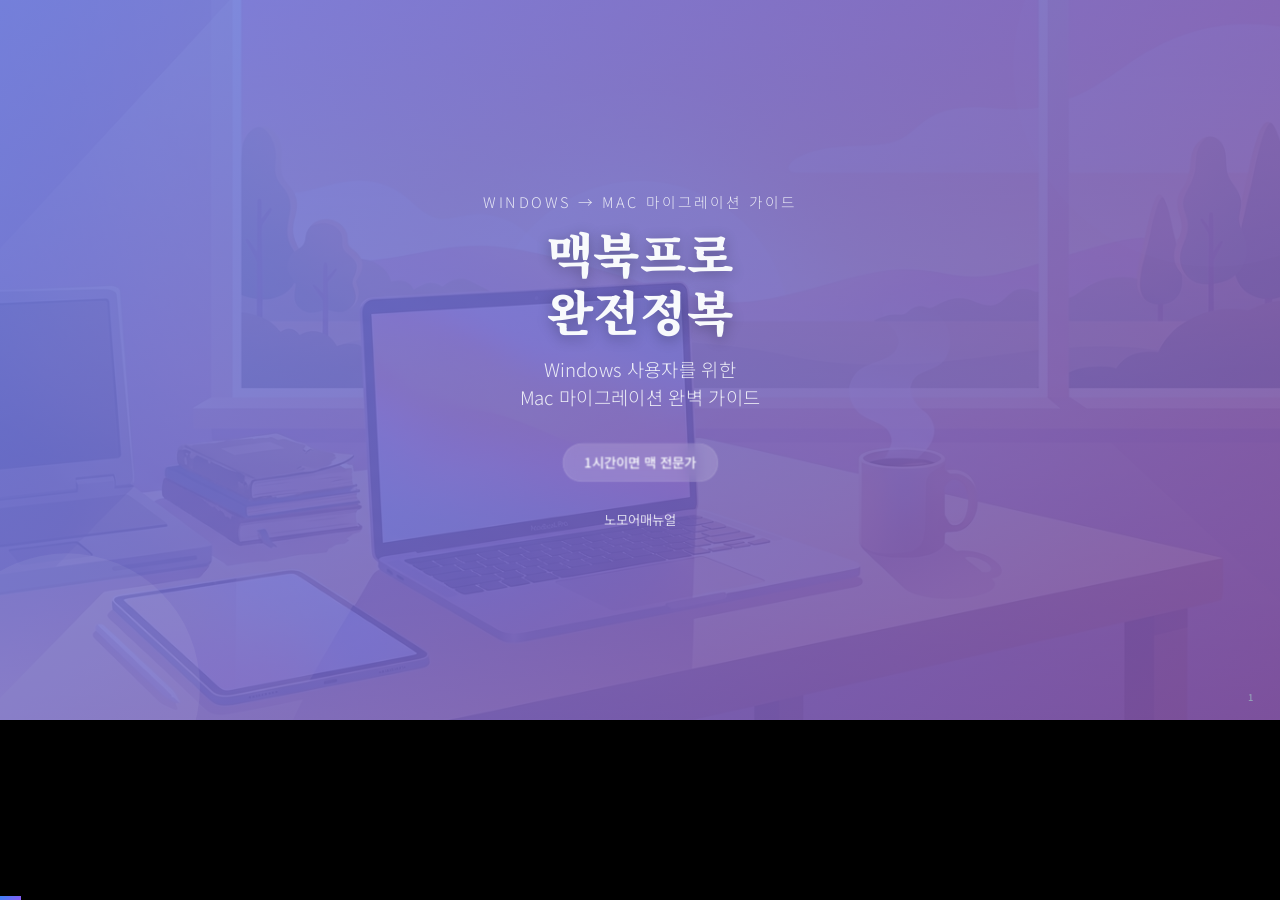
<file: index.html>
<!DOCTYPE html>
<html lang="ko">
<head>
    <meta charset="UTF-8">
    <meta name="viewport" content="width=device-width, initial-scale=1.0">
    <title>맥북프로 완전정복 — Windows 사용자의 Mac 마이그레이션 가이드 | 노모어매뉴얼</title>
    <meta name="description" content="Windows 사용자를 위한 MacBook Pro M5 Pro 마이그레이션 완벽 가이드. 1시간이면 맥 전문가!">
    <meta name="author" content="노모어매뉴얼">
    <link rel="stylesheet" href="css/style.css">
</head>
<body>

<div class="slides-container">
<!-- ============================================
     CH1~CH5 슬라이드 콘텐츠 (슬라이드 1~27)
     맥북프로 완전정복 — Windows 사용자의 Mac 마이그레이션 가이드
     ============================================ -->

<!-- CH1-슬라이드1: 표지 -->
<div class="slide density-a cover-slide" id="slide-1" style="background: url('images/cover.png') center/cover no-repeat;">
    <div style="position:absolute;inset:0;background:linear-gradient(135deg,rgba(102,126,234,0.85),rgba(118,75,162,0.85));"></div>
    <div class="cover-content">
        <div class="cover-label">Windows → Mac 마이그레이션 가이드</div>
        <h1 class="cover-title">맥북프로<br>완전정복</h1>
        <p class="cover-desc">Windows 사용자를 위한<br>Mac 마이그레이션 완벽 가이드</p>
        <div class="cover-badge">1시간이면 맥 전문가</div>
        <div class="cover-author">노모어매뉴얼</div>
    </div>
    <span class="slide-number">1</span>
</div>

<!-- CH1-슬라이드2: 이 책의 사용법 -->
<div class="slide density-b bg-warm" id="slide-2">
    <span class="chapter-indicator">CH1. 환영합니다</span>
    <h2 class="slide-title">이 책의 사용법</h2>
    <div class="slide-body">
        <div class="slide-text">
            <h3 class="sub-title">누구를 위한 책인가요?</h3>
            <p style="font-size:22px; line-height:1.7; margin-bottom:20px;">
                이 책은 <span class="highlight">윈도우를 오래 쓰다가 맥으로 갈아타신 분</span>을 위해 만들었습니다.<br>
                "맥은 어렵다"는 편견, 이 책 한 권이면 완전히 사라집니다.
            </p>

            <div class="info-box" style="margin-bottom:20px;">
                <div class="box-title">이렇게 읽으세요</div>
                <p style="font-size:19px; line-height:1.7;">
                    <strong>1단계:</strong> CH1~CH2를 읽고 키보드부터 익히세요 (20분)<br>
                    <strong>2단계:</strong> CH3 Finder를 따라하며 파일 관리를 배우세요 (15분)<br>
                    <strong>3단계:</strong> CH4~CH5로 트랙패드와 생산성 기능을 마스터하세요 (15분)<br>
                    <strong>4단계:</strong> CH6 이후는 필요할 때 사전처럼 찾아보세요
                </p>
            </div>

            <div class="tip-box">
                <div class="box-title">약속드립니다</div>
                <p style="font-size:20px; line-height:1.7;">
                    <span class="highlight-green">1시간이면 충분합니다.</span><br>
                    처음부터 끝까지 천천히 따라오시면, 맥이 윈도우보다 편하게 느껴지실 거예요.
                </p>
            </div>
        </div>
        <div class="slide-visual" style="flex:0 0 380px; display:flex; align-items:center; justify-content:center;">
            <img src="images/ch1_welcome.png" alt="맥북 환영" style="width:100%; border-radius:16px; box-shadow:0 8px 24px rgba(0,0,0,0.15);">
        </div>
    </div>
    <span class="slide-number">2</span>
</div>

<!-- CH1-슬라이드3: M5 Pro가 뭐가 다른가요? -->
<div class="slide density-c bg-cool" id="slide-3">
    <span class="chapter-indicator">CH1. 환영합니다</span>
    <h2 class="slide-title">M5 Pro가 뭐가 다른가요?</h2>
    <div class="slide-body">
        <p style="font-size:22px; margin-bottom:24px; color:var(--text-medium);">
            여러분의 맥북프로에 탑재된 M5 Pro 칩, 어떤 성능인지 한눈에 확인해보세요.
        </p>

        <!-- 스펙 카드 그리드: 5개 주요 스펙 -->
        <div class="spec-grid">
            <div class="spec-card">
                <div class="spec-icon">⚡</div>
                <div class="spec-label">CPU</div>
                <div class="spec-value">12코어</div>
                <p style="font-size:14px; color:var(--text-light); margin-top:8px;">고성능 6 + 효율 6</p>
            </div>
            <div class="spec-card">
                <div class="spec-icon">🎮</div>
                <div class="spec-label">GPU</div>
                <div class="spec-value">16코어</div>
                <p style="font-size:14px; color:var(--text-light); margin-top:8px;">영상편집도 거뜬</p>
            </div>
            <div class="spec-card">
                <div class="spec-icon">🧠</div>
                <div class="spec-label">메모리</div>
                <div class="spec-value">24GB</div>
                <p style="font-size:14px; color:var(--text-light); margin-top:8px;">통합 메모리 구조</p>
            </div>
            <div class="spec-card">
                <div class="spec-icon">🔋</div>
                <div class="spec-label">배터리</div>
                <div class="spec-value">22시간</div>
                <p style="font-size:14px; color:var(--text-light); margin-top:8px;">하루 종일 사용 가능</p>
            </div>
            <div class="spec-card">
                <div class="spec-icon">🔌</div>
                <div class="spec-label">포트</div>
                <div class="spec-value">6개</div>
                <p style="font-size:14px; color:var(--text-light); margin-top:8px;">TB5×3, HDMI, SD, MagSafe</p>
            </div>
        </div>

        <div class="tip-box" style="margin-top:24px;">
            <div class="box-title">윈도우 노트북과 뭐가 다를까요?</div>
            <p style="font-size:18px; line-height:1.6;">
                M5 Pro는 CPU·GPU·메모리가 <span class="highlight-green">하나의 칩에 통합</span>되어 있어요.
                그래서 같은 사양의 윈도우 노트북보다 <strong>발열이 적고, 배터리가 2~3배 오래 가고, 소음이 거의 없습니다.</strong>
                충전기 없이 카페에서 하루 종일 쓸 수 있어요!
            </p>
        </div>
    </div>
    <span class="slide-number">3</span>
</div>

<!-- CH1-슬라이드4: 윈도우 vs 맥 — 핵심 차이 5가지 -->
<div class="slide density-c" id="slide-4">
    <span class="chapter-indicator">CH1. 환영합니다</span>
    <h2 class="slide-title">윈도우 vs 맥 — 핵심 차이 5가지</h2>
    <div class="slide-body">
        <p style="font-size:20px; margin-bottom:20px; color:var(--text-medium);">
            맥을 처음 쓰면 가장 당황하는 5가지! 미리 알면 헤매지 않습니다.
        </p>
        <table class="comparison-table">
            <thead>
                <tr>
                    <th style="width:5%">#</th>
                    <th style="width:20%">항목</th>
                    <th style="width:35%">Windows (익숙한 방식)</th>
                    <th style="width:35%">Mac (새로운 방식)</th>
                </tr>
            </thead>
            <tbody>
                <tr>
                    <td><strong>1</strong></td>
                    <td><strong>창 닫기</strong></td>
                    <td>X 버튼 = 프로그램 종료</td>
                    <td>X 버튼 = 창만 닫힘 (앱은 살아있음!)<br><span class="highlight">진짜 종료: <kbd>Cmd</kbd>+<kbd>Q</kbd></span></td>
                </tr>
                <tr>
                    <td><strong>2</strong></td>
                    <td><strong>메뉴바 위치</strong></td>
                    <td>각 창 위에 메뉴 표시</td>
                    <td><span class="highlight">화면 최상단에 고정</span> (현재 앱의 메뉴가 표시됨)</td>
                </tr>
                <tr>
                    <td><strong>3</strong></td>
                    <td><strong>마우스 vs 트랙패드</strong></td>
                    <td>마우스가 기본</td>
                    <td><span class="highlight">트랙패드가 핵심!</span> 제스처로 모든 걸 제어</td>
                </tr>
                <tr>
                    <td><strong>4</strong></td>
                    <td><strong>앱 설치</strong></td>
                    <td>setup.exe 실행 → Next 클릭</td>
                    <td>.dmg 열기 → 앱을 Applications 폴더로 드래그<br>또는 <span class="highlight">App Store에서 클릭 한 번</span></td>
                </tr>
                <tr>
                    <td><strong>5</strong></td>
                    <td><strong>파일 경로</strong></td>
                    <td><code>C:\Users\이름\Documents</code></td>
                    <td><code>/Users/이름/Documents</code><br>역슬래시(\) 대신 슬래시(/)</td>
                </tr>
            </tbody>
        </table>

        <div class="warning-box" style="margin-top:16px;">
            <p style="font-size:18px;"><strong>가장 중요한 차이:</strong> 맥에서 <span class="highlight-orange">빨간 X 버튼은 "종료"가 아닙니다!</span> 창만 닫히고 앱은 계속 실행 중이에요. 완전히 끄려면 <kbd>Cmd</kbd>+<kbd>Q</kbd>를 누르세요.</p>
        </div>
    </div>
    <span class="slide-number">4</span>
</div>

<!-- CH1-슬라이드5: 처음 켜면 바로 하세요! 10가지 설정 -->
<div class="slide density-d bg-cool" id="slide-5">
    <span class="chapter-indicator">CH1. 환영합니다</span>
    <h2 class="slide-title">처음 켜면 바로 하세요! 10가지 설정</h2>
    <div class="slide-body">
        <p style="font-size:18px; margin-bottom:16px; color:var(--text-medium);">
            맥을 처음 켠 뒤, 아래 10가지만 설정하면 훨씬 편하게 쓸 수 있습니다.
        </p>
        <div class="two-column">
            <!-- 왼쪽 컬럼: 1~5번 -->
            <div>
                <ol class="numbered-list" style="font-size:17px;">
                    <li>
                        <strong>스크롤 방향 바꾸기</strong><br>
                        <span style="font-size:15px; color:var(--text-medium);">시스템 설정 → 트랙패드 → 스크롤 및 확대/축소 → "자연스러운 스크롤" 끄기<br>
                        <em>(윈도우처럼 아래로 밀면 아래로 갑니다)</em></span>
                    </li>
                    <li>
                        <strong>우클릭 활성화</strong><br>
                        <span style="font-size:15px; color:var(--text-medium);">시스템 설정 → 트랙패드 → 포인트 및 클릭 → 보조 클릭 → "두 손가락으로 클릭"</span>
                    </li>
                    <li>
                        <strong>Dock 크기 및 위치 조절</strong><br>
                        <span style="font-size:15px; color:var(--text-medium);">시스템 설정 → 데스크톱 및 Dock → 크기 줄이기 + 위치: 왼쪽 추천<br>
                        <em>(화면 공간을 더 넓게 활용)</em></span>
                    </li>
                    <li>
                        <strong>FileVault 켜기 (보안)</strong><br>
                        <span style="font-size:15px; color:var(--text-medium);">시스템 설정 → 개인정보 보호 및 보안 → FileVault 켜기<br>
                        <em>(디스크 전체 암호화 — 분실 시 데이터 보호)</em></span>
                    </li>
                    <li>
                        <strong>핫코너 설정</strong><br>
                        <span style="font-size:15px; color:var(--text-medium);">시스템 설정 → 데스크톱 및 Dock → 핫코너<br>
                        <em>(마우스를 화면 모서리에 대면 기능 실행)</em></span>
                    </li>
                </ol>
            </div>
            <!-- 오른쪽 컬럼: 6~10번 -->
            <div>
                <ol class="numbered-list" start="6" style="font-size:17px;">
                    <li>
                        <strong>배터리 퍼센트 표시</strong><br>
                        <span style="font-size:15px; color:var(--text-medium);">시스템 설정 → 제어 센터 → 배터리 → "퍼센트 보기" 켜기</span>
                    </li>
                    <li>
                        <strong>잠금 시간 설정</strong><br>
                        <span style="font-size:15px; color:var(--text-medium);">시스템 설정 → 잠금 화면 → 화면 보호기 시작 후 암호 요구 → "즉시"</span>
                    </li>
                    <li>
                        <strong>Night Shift 켜기</strong><br>
                        <span style="font-size:15px; color:var(--text-medium);">시스템 설정 → 디스플레이 → Night Shift → 예약: 일몰~일출<br>
                        <em>(밤에 눈이 편안해집니다)</em></span>
                    </li>
                    <li>
                        <strong>iCloud 설정</strong><br>
                        <span style="font-size:15px; color:var(--text-medium);">시스템 설정 → Apple ID → iCloud → 필요한 항목만 켜기<br>
                        <em>(사진, 문서 자동 백업)</em></span>
                    </li>
                    <li>
                        <strong>Time Machine 백업</strong><br>
                        <span style="font-size:15px; color:var(--text-medium);">시스템 설정 → 일반 → Time Machine → 외장하드 연결 후 백업 디스크 지정<br>
                        <em>(실수로 삭제해도 복구 가능!)</em></span>
                    </li>
                </ol>
            </div>
        </div>
    </div>
    <span class="slide-number">5</span>
</div>

<!-- ============================================
     CH2. 키보드 — 가장 혼란스러운 부분 완벽 정리
     ============================================ -->

<!-- CH2-슬라이드6: 키보드 배치 비교 -->
<div class="slide density-b" id="slide-6">
    <img src="images/ch2_keyboard.png" style="position:absolute;bottom:0;right:0;width:400px;opacity:0.1;z-index:0;border-radius:16px;" alt="">
    <span class="chapter-indicator">CH2. 키보드</span>
    <h2 class="slide-title">키보드 배치 비교</h2>
    <div class="slide-body">
        <div class="vs-layout" style="flex:1;">
            <!-- 윈도우 키보드 -->
            <div class="vs-side windows">
                <div class="vs-side-title" style="color:var(--primary);">Windows 키보드</div>
                <ul class="styled-list" style="font-size:18px;">
                    <li><kbd>Ctrl</kbd> — 단축키의 핵심</li>
                    <li><kbd>Alt</kbd> — 보조 기능</li>
                    <li><kbd>Win</kbd> — 시작 메뉴</li>
                    <li><kbd>Fn</kbd> — 기능키 전환</li>
                </ul>
                <p style="font-size:16px; color:var(--text-medium); margin-top:16px; text-align:center;">
                    배열: <kbd>Ctrl</kbd> <kbd>Fn</kbd> <kbd>Win</kbd> <kbd>Alt</kbd> <strong>[스페이스]</strong>
                </p>
            </div>

            <!-- VS 구분선 -->
            <div class="vs-divider">VS</div>

            <!-- 맥 키보드 -->
            <div class="vs-side mac">
                <div class="vs-side-title" style="color:var(--secondary);">Mac 키보드</div>
                <ul class="styled-list" style="font-size:18px;">
                    <li><kbd>⌘</kbd> <strong>Command(Cmd)</strong> — 단축키의 핵심 (Ctrl 역할!)</li>
                    <li><kbd>⌥</kbd> <strong>Option(Alt)</strong> — 대체 기능, 특수문자</li>
                    <li><kbd>⌃</kbd> <strong>Control</strong> — 터미널, 우클릭</li>
                    <li><kbd>fn</kbd> — 기능키, 이모지 입력</li>
                </ul>
                <p style="font-size:16px; color:var(--text-medium); margin-top:16px; text-align:center;">
                    배열: <kbd>fn</kbd> <kbd>⌃</kbd> <kbd>⌥</kbd> <kbd>⌘</kbd> <strong>[스페이스]</strong>
                </p>
            </div>
        </div>
    </div>
    <span class="slide-number">6</span>
</div>

<!-- CH2-슬라이드7: 핵심 규칙: Ctrl → Cmd -->
<div class="slide density-b bg-warm" id="slide-7">
    <span class="chapter-indicator">CH2. 키보드</span>
    <h2 class="slide-title">핵심 규칙: Ctrl → Cmd</h2>
    <div class="slide-body">
        <div class="slide-text" style="flex:1;">
            <div style="background:var(--gradient-blue); color:white; padding:32px 40px; border-radius:var(--radius-lg); margin-bottom:28px; text-align:center;">
                <p style="font-size:36px; font-weight:900; margin-bottom:8px;">대원칙 하나만 기억하세요!</p>
                <p style="font-size:28px; font-weight:400;">
                    윈도우에서 <kbd style="background:rgba(255,255,255,0.2); border-color:rgba(255,255,255,0.3); color:white; box-shadow:none; font-size:22px;">Ctrl</kbd> 누르던 걸
                    → 맥에서는 <kbd style="background:rgba(255,255,255,0.2); border-color:rgba(255,255,255,0.3); color:white; box-shadow:none; font-size:22px;">⌘ Cmd</kbd> 로!
                </p>
            </div>

            <div class="icon-grid" style="grid-template-columns: 1fr 1fr 1fr;">
                <div class="icon-card">
                    <div class="card-icon">📋</div>
                    <div class="card-content">
                        <h4>복사</h4>
                        <p><kbd>Ctrl</kbd>+<kbd>C</kbd> → <kbd>Cmd</kbd>+<kbd>C</kbd></p>
                    </div>
                </div>
                <div class="icon-card">
                    <div class="card-icon">📌</div>
                    <div class="card-content">
                        <h4>붙여넣기</h4>
                        <p><kbd>Ctrl</kbd>+<kbd>V</kbd> → <kbd>Cmd</kbd>+<kbd>V</kbd></p>
                    </div>
                </div>
                <div class="icon-card">
                    <div class="card-icon">💾</div>
                    <div class="card-content">
                        <h4>저장</h4>
                        <p><kbd>Ctrl</kbd>+<kbd>S</kbd> → <kbd>Cmd</kbd>+<kbd>S</kbd></p>
                    </div>
                </div>
            </div>

            <div class="warning-box" style="margin-top:20px;">
                <div class="box-title">예외 3가지 (이것만 주의!)</div>
                <p style="font-size:18px; line-height:1.7;">
                    <strong>1.</strong> <span class="highlight-orange">터미널(Terminal)에서는 Ctrl 그대로 사용</span> — 복사/붙여넣기만 Cmd<br>
                    <strong>2.</strong> <kbd>Ctrl</kbd>+<kbd>클릭</kbd> = 우클릭 (마우스 없을 때 유용)<br>
                    <strong>3.</strong> <kbd>Ctrl</kbd>+<kbd>↑</kbd> = Mission Control (맥 전용 기능)
                </p>
            </div>
        </div>
    </div>
    <span class="slide-number">7</span>
</div>

<!-- CH2-슬라이드8: 기본 단축키 변환표 -->
<div class="slide density-d" id="slide-8">
    <span class="chapter-indicator">CH2. 키보드</span>
    <h2 class="slide-title">기본 단축키 변환표</h2>
    <div class="slide-body">
        <p style="font-size:17px; margin-bottom:12px; color:var(--text-medium);">
            윈도우에서 쓰던 단축키, 맥에서는 이렇게 바뀝니다. <span class="highlight">Ctrl → Cmd</span>만 기억하면 90%는 해결!
        </p>
        <div class="two-column" style="gap:28px;">
            <!-- 왼쪽 테이블 -->
            <div>
                <table class="shortcut-table">
                    <thead>
                        <tr><th>기능</th><th>Windows</th><th>Mac</th></tr>
                    </thead>
                    <tbody>
                        <tr class="category-row"><td colspan="3">편집 기본</td></tr>
                        <tr><td>복사</td><td><kbd>Ctrl</kbd>+<kbd>C</kbd></td><td><kbd>Cmd</kbd>+<kbd>C</kbd></td></tr>
                        <tr><td>붙여넣기</td><td><kbd>Ctrl</kbd>+<kbd>V</kbd></td><td><kbd>Cmd</kbd>+<kbd>V</kbd></td></tr>
                        <tr><td>잘라내기</td><td><kbd>Ctrl</kbd>+<kbd>X</kbd></td><td><kbd>Cmd</kbd>+<kbd>X</kbd></td></tr>
                        <tr><td>실행 취소</td><td><kbd>Ctrl</kbd>+<kbd>Z</kbd></td><td><kbd>Cmd</kbd>+<kbd>Z</kbd></td></tr>
                        <tr><td>다시 실행</td><td><kbd>Ctrl</kbd>+<kbd>Y</kbd></td><td><kbd>Cmd</kbd>+<kbd>Shift</kbd>+<kbd>Z</kbd></td></tr>
                        <tr><td>전체 선택</td><td><kbd>Ctrl</kbd>+<kbd>A</kbd></td><td><kbd>Cmd</kbd>+<kbd>A</kbd></td></tr>
                        <tr><td>저장</td><td><kbd>Ctrl</kbd>+<kbd>S</kbd></td><td><kbd>Cmd</kbd>+<kbd>S</kbd></td></tr>
                        <tr class="category-row"><td colspan="3">찾기 / 인쇄</td></tr>
                        <tr><td>찾기</td><td><kbd>Ctrl</kbd>+<kbd>F</kbd></td><td><kbd>Cmd</kbd>+<kbd>F</kbd></td></tr>
                        <tr><td>찾기+바꾸기</td><td><kbd>Ctrl</kbd>+<kbd>H</kbd></td><td><kbd>Cmd</kbd>+<kbd>H</kbd>*</td></tr>
                        <tr><td>인쇄</td><td><kbd>Ctrl</kbd>+<kbd>P</kbd></td><td><kbd>Cmd</kbd>+<kbd>P</kbd></td></tr>
                    </tbody>
                </table>
                <p style="font-size:13px; color:var(--text-light); margin-top:6px;">
                    *Cmd+H는 앱에 따라 "숨기기"일 수 있음. 바꾸기는 Cmd+Option+F인 앱도 있음
                </p>
            </div>
            <!-- 오른쪽 테이블 -->
            <div>
                <table class="shortcut-table">
                    <thead>
                        <tr><th>기능</th><th>Windows</th><th>Mac</th></tr>
                    </thead>
                    <tbody>
                        <tr class="category-row"><td colspan="3">브라우저 / 탭</td></tr>
                        <tr><td>새 탭</td><td><kbd>Ctrl</kbd>+<kbd>T</kbd></td><td><kbd>Cmd</kbd>+<kbd>T</kbd></td></tr>
                        <tr><td>탭 닫기</td><td><kbd>Ctrl</kbd>+<kbd>W</kbd></td><td><kbd>Cmd</kbd>+<kbd>W</kbd></td></tr>
                        <tr><td>닫은 탭 복구</td><td><kbd>Ctrl</kbd>+<kbd>Shift</kbd>+<kbd>T</kbd></td><td><kbd>Cmd</kbd>+<kbd>Shift</kbd>+<kbd>T</kbd></td></tr>
                        <tr><td>주소창 이동</td><td><kbd>Ctrl</kbd>+<kbd>L</kbd></td><td><kbd>Cmd</kbd>+<kbd>L</kbd></td></tr>
                        <tr><td>새 창</td><td><kbd>Ctrl</kbd>+<kbd>N</kbd></td><td><kbd>Cmd</kbd>+<kbd>N</kbd></td></tr>
                        <tr class="category-row"><td colspan="3">앱 / 시스템</td></tr>
                        <tr><td>앱 종료</td><td><kbd>Alt</kbd>+<kbd>F4</kbd></td><td><kbd>Cmd</kbd>+<kbd>Q</kbd></td></tr>
                        <tr><td>앱 전환</td><td><kbd>Alt</kbd>+<kbd>Tab</kbd></td><td><kbd>Cmd</kbd>+<kbd>Tab</kbd></td></tr>
                        <tr><td>창 최소화</td><td><kbd>Win</kbd>+<kbd>↓</kbd></td><td><kbd>Cmd</kbd>+<kbd>M</kbd></td></tr>
                        <tr><td>창 숨기기</td><td>—</td><td><kbd>Cmd</kbd>+<kbd>H</kbd></td></tr>
                        <tr><td>설정 열기</td><td><kbd>Win</kbd>+<kbd>I</kbd></td><td><kbd>Cmd</kbd>+<kbd>,</kbd></td></tr>
                    </tbody>
                </table>
            </div>
        </div>
    </div>
    <span class="slide-number">8</span>
</div>

<!-- CH2-슬라이드9: 텍스트 편집 단축키 -->
<div class="slide density-c bg-mint" id="slide-9">
    <span class="chapter-indicator">CH2. 키보드</span>
    <h2 class="slide-title">텍스트 편집 단축키</h2>
    <div class="slide-body">
        <p style="font-size:20px; margin-bottom:20px; color:var(--text-medium);">
            문서 작성할 때 가장 많이 쓰는 커서 이동 & 삭제 단축키입니다.
        </p>
        <table class="comparison-table" style="font-size:17px;">
            <thead>
                <tr>
                    <th style="width:30%">하고 싶은 동작</th>
                    <th style="width:30%">Windows</th>
                    <th style="width:30%">Mac</th>
                </tr>
            </thead>
            <tbody>
                <tr>
                    <td><strong>줄 맨 앞으로 이동</strong></td>
                    <td><kbd>Home</kbd></td>
                    <td><kbd>Cmd</kbd>+<kbd>←</kbd></td>
                </tr>
                <tr>
                    <td><strong>줄 맨 끝으로 이동</strong></td>
                    <td><kbd>End</kbd></td>
                    <td><kbd>Cmd</kbd>+<kbd>→</kbd></td>
                </tr>
                <tr>
                    <td><strong>문서 맨 위로</strong></td>
                    <td><kbd>Ctrl</kbd>+<kbd>Home</kbd></td>
                    <td><kbd>Cmd</kbd>+<kbd>↑</kbd></td>
                </tr>
                <tr>
                    <td><strong>문서 맨 아래로</strong></td>
                    <td><kbd>Ctrl</kbd>+<kbd>End</kbd></td>
                    <td><kbd>Cmd</kbd>+<kbd>↓</kbd></td>
                </tr>
                <tr>
                    <td><strong>단어 단위 이동</strong></td>
                    <td><kbd>Ctrl</kbd>+<kbd>←</kbd>/<kbd>→</kbd></td>
                    <td><kbd>Option</kbd>+<kbd>←</kbd>/<kbd>→</kbd></td>
                </tr>
                <tr>
                    <td><strong>뒤로 삭제 (Delete)</strong></td>
                    <td><kbd>Delete</kbd></td>
                    <td><kbd>fn</kbd>+<kbd>Delete</kbd></td>
                </tr>
                <tr>
                    <td><strong>단어 삭제 (뒤)</strong></td>
                    <td><kbd>Ctrl</kbd>+<kbd>Delete</kbd></td>
                    <td><kbd>fn</kbd>+<kbd>Option</kbd>+<kbd>Delete</kbd></td>
                </tr>
                <tr>
                    <td><strong>줄 끝까지 선택</strong></td>
                    <td><kbd>Shift</kbd>+<kbd>End</kbd></td>
                    <td><kbd>Cmd</kbd>+<kbd>Shift</kbd>+<kbd>→</kbd></td>
                </tr>
            </tbody>
        </table>

        <div class="tip-box" style="margin-top:16px;">
            <p style="font-size:18px;">
                <strong>맥에는 Home/End 키가 없어요!</strong> 대신 <kbd>Cmd</kbd>+<kbd>방향키</kbd>로 같은 동작을 합니다.
                처음엔 어색하지만 며칠이면 손에 익습니다.
            </p>
        </div>
    </div>
    <span class="slide-number">9</span>
</div>

<!-- CH2-슬라이드10: 시스템 단축키 -->
<div class="slide density-c" id="slide-10">
    <span class="chapter-indicator">CH2. 키보드</span>
    <h2 class="slide-title">시스템 단축키</h2>
    <div class="slide-body">
        <p style="font-size:20px; margin-bottom:20px; color:var(--text-medium);">
            맥을 쓰면서 매일 사용하게 될 시스템 단축키입니다. 특히 <span class="highlight">스크린샷은 꼭 외우세요!</span>
        </p>

        <div class="icon-grid" style="grid-template-columns: 1fr 1fr; gap:16px;">
            <!-- 스크린샷 3종 -->
            <div class="icon-card">
                <div class="card-icon">📸</div>
                <div class="card-content">
                    <h4>스크린샷 — 전체 화면</h4>
                    <p><kbd>Cmd</kbd>+<kbd>Shift</kbd>+<kbd>3</kbd><br>화면 전체를 캡처합니다</p>
                </div>
            </div>
            <div class="icon-card">
                <div class="card-icon">✂️</div>
                <div class="card-content">
                    <h4>스크린샷 — 영역 선택</h4>
                    <p><kbd>Cmd</kbd>+<kbd>Shift</kbd>+<kbd>4</kbd><br>드래그로 원하는 부분만 캡처</p>
                </div>
            </div>
            <div class="icon-card">
                <div class="card-icon">🖥️</div>
                <div class="card-content">
                    <h4>스크린샷 — 도구 모음</h4>
                    <p><kbd>Cmd</kbd>+<kbd>Shift</kbd>+<kbd>5</kbd><br>캡처/녹화 옵션 선택 가능</p>
                </div>
            </div>
            <div class="icon-card">
                <div class="card-icon">🔒</div>
                <div class="card-content">
                    <h4>화면 잠금</h4>
                    <p><kbd>Ctrl</kbd>+<kbd>Cmd</kbd>+<kbd>Q</kbd><br>자리 비울 때 꼭 잠그세요!</p>
                </div>
            </div>
            <div class="icon-card">
                <div class="card-icon">🚨</div>
                <div class="card-content">
                    <h4>강제 종료</h4>
                    <p><kbd>Cmd</kbd>+<kbd>Option</kbd>+<kbd>Esc</kbd><br>앱이 멈췄을 때 (Ctrl+Alt+Del 대체)</p>
                </div>
            </div>
            <div class="icon-card">
                <div class="card-icon">🔍</div>
                <div class="card-content">
                    <h4>Spotlight 검색</h4>
                    <p><kbd>Cmd</kbd>+<kbd>Space</kbd><br>앱 실행, 파일 검색, 계산까지!</p>
                </div>
            </div>
        </div>

        <div class="info-box" style="margin-top:12px;">
            <p style="font-size:17px;">
                <strong>윈도우의 Ctrl+Alt+Delete</strong> = 맥에서는 <kbd>Cmd</kbd>+<kbd>Option</kbd>+<kbd>Esc</kbd> (강제 종료 창)
            </p>
        </div>
    </div>
    <span class="slide-number">10</span>
</div>

<!-- CH2-슬라이드11: 작업 속도 2배! 고급 단축키 -->
<div class="slide density-c bg-cool" id="slide-11">
    <span class="chapter-indicator">CH2. 키보드</span>
    <h2 class="slide-title">작업 속도 2배! 고급 단축키</h2>
    <div class="slide-body">
        <p style="font-size:20px; margin-bottom:20px; color:var(--text-medium);">
            이 단축키들을 익히면 마우스 없이도 척척 작업할 수 있습니다.
        </p>
        <table class="comparison-table" style="font-size:17px;">
            <thead>
                <tr>
                    <th style="width:30%">기능</th>
                    <th style="width:35%">단축키</th>
                    <th style="width:35%">설명</th>
                </tr>
            </thead>
            <tbody>
                <tr>
                    <td><strong>Mission Control</strong></td>
                    <td><kbd>Ctrl</kbd>+<kbd>↑</kbd></td>
                    <td>열린 모든 창을 한눈에 보기</td>
                </tr>
                <tr>
                    <td><strong>Spaces 전환 (좌)</strong></td>
                    <td><kbd>Ctrl</kbd>+<kbd>←</kbd></td>
                    <td>왼쪽 가상 데스크톱으로 이동</td>
                </tr>
                <tr>
                    <td><strong>Spaces 전환 (우)</strong></td>
                    <td><kbd>Ctrl</kbd>+<kbd>→</kbd></td>
                    <td>오른쪽 가상 데스크톱으로 이동</td>
                </tr>
                <tr>
                    <td><strong>앱 전환</strong></td>
                    <td><kbd>Cmd</kbd>+<kbd>Tab</kbd></td>
                    <td>실행 중인 앱 사이를 빠르게 이동</td>
                </tr>
                <tr>
                    <td><strong>같은 앱 창 전환</strong></td>
                    <td><kbd>Cmd</kbd>+<kbd>`</kbd></td>
                    <td>같은 앱의 여러 창 사이를 이동<br><em>(윈도우에 없는 맥 전용!)</em></td>
                </tr>
                <tr>
                    <td><strong>전체 화면</strong></td>
                    <td><kbd>Ctrl</kbd>+<kbd>Cmd</kbd>+<kbd>F</kbd></td>
                    <td>현재 창을 전체 화면으로</td>
                </tr>
                <tr>
                    <td><strong>앱 숨기기</strong></td>
                    <td><kbd>Cmd</kbd>+<kbd>H</kbd></td>
                    <td>현재 앱을 숨김 (최소화와 다름)</td>
                </tr>
                <tr>
                    <td><strong>나머지 전부 숨기기</strong></td>
                    <td><kbd>Cmd</kbd>+<kbd>Option</kbd>+<kbd>H</kbd></td>
                    <td>현재 앱 빼고 나머지 다 숨김</td>
                </tr>
            </tbody>
        </table>

        <div class="tip-box" style="margin-top:12px;">
            <p style="font-size:18px;">
                <strong>가장 유용한 것:</strong> <kbd>Cmd</kbd>+<kbd>`</kbd> (같은 앱 창 전환) — 예를 들어 Safari 창이 3개 열려있을 때, 이 단축키로 빠르게 전환할 수 있어요!
            </p>
        </div>
    </div>
    <span class="slide-number">11</span>
</div>

<!-- CH2-슬라이드12: 꿀팁: 나만의 단축키 만들기 -->
<div class="slide density-b bg-warm" id="slide-12">
    <span class="chapter-indicator">CH2. 키보드</span>
    <h2 class="slide-title">나만의 단축키 만들기</h2>
    <div class="slide-body">
        <div class="slide-text">
            <h3 class="sub-title">시스템 설정에서 커스텀 단축키 등록하기</h3>
            <p style="font-size:20px; line-height:1.7; margin-bottom:20px;">
                맥은 <span class="highlight">어떤 앱의 메뉴 항목이든</span> 나만의 단축키를 만들 수 있어요.
                윈도우에서는 별도 프로그램이 필요했지만, 맥은 기본 기능입니다!
            </p>

            <ol class="numbered-list" style="font-size:18px;">
                <li><strong>시스템 설정</strong>을 엽니다 (<kbd>Cmd</kbd>+<kbd>,</kbd>)</li>
                <li><strong>키보드</strong> → <strong>키보드 단축키</strong>를 클릭합니다</li>
                <li>왼쪽 목록에서 <strong>앱 단축키</strong>를 선택합니다</li>
                <li><strong>+</strong> 버튼을 클릭합니다</li>
                <li>앱을 선택하고, <strong>메뉴 제목을 정확히</strong> 입력합니다</li>
                <li>원하는 <strong>단축키 조합</strong>을 누릅니다</li>
            </ol>

            <div class="tip-box" style="margin-top:20px;">
                <div class="box-title">예시: Safari에서 "탭 고정" 단축키 만들기</div>
                <p style="font-size:17px; line-height:1.7;">
                    앱: <strong>Safari</strong><br>
                    메뉴 제목: <strong>탭 고정</strong> (메뉴에 있는 이름 그대로!)<br>
                    단축키: <kbd>Cmd</kbd>+<kbd>Shift</kbd>+<kbd>L</kbd>
                </p>
            </div>

            <div class="warning-box" style="margin-top:16px;">
                <p style="font-size:17px;">
                    <strong>주의:</strong> 메뉴 제목은 <span class="highlight-orange">한 글자도 틀리면 안 됩니다!</span>
                    앱의 메뉴바에서 정확한 이름을 먼저 확인하세요.
                </p>
            </div>
        </div>
    </div>
    <span class="slide-number">12</span>
</div>

<!-- ============================================
     CH3. Finder 마스터 — 파일 관리의 모든 것
     ============================================ -->

<!-- CH3-슬라이드13: Finder vs 탐색기 -->
<div class="slide density-c" id="slide-13">
    <img src="images/ch3_finder.png" style="position:absolute;bottom:30px;right:30px;width:300px;opacity:0.12;z-index:0;border-radius:16px;" alt="">
    <span class="chapter-indicator">CH3. Finder</span>
    <h2 class="slide-title">Finder vs 탐색기</h2>
    <div class="slide-body">
        <p style="font-size:20px; margin-bottom:20px; color:var(--text-medium);">
            맥의 <strong>Finder</strong>는 윈도우의 <strong>파일 탐색기</strong>와 같은 역할입니다. 하지만 몇 가지 다른 점이 있어요.
        </p>
        <table class="comparison-table">
            <thead>
                <tr>
                    <th style="width:20%">항목</th>
                    <th style="width:35%">Windows 탐색기</th>
                    <th style="width:35%">Mac Finder</th>
                </tr>
            </thead>
            <tbody>
                <tr>
                    <td><strong>사이드바</strong></td>
                    <td>즐겨찾기, 내 PC, 네트워크</td>
                    <td>즐겨찾기, iCloud, 태그 (색상별 정리!)</td>
                </tr>
                <tr>
                    <td><strong>경로 표시</strong></td>
                    <td>주소창에 항상 표시</td>
                    <td><span class="highlight-orange">기본 숨김!</span> → 보기 > 경로 막대 켜야 함</td>
                </tr>
                <tr>
                    <td><strong>잘라내기</strong></td>
                    <td><kbd>Ctrl</kbd>+<kbd>X</kbd> 바로 가능</td>
                    <td><span class="highlight">Cmd+C → Cmd+Option+V</span><br>(복사 후 "이동 붙여넣기")</td>
                </tr>
                <tr>
                    <td><strong>탭</strong></td>
                    <td>Windows 11부터 지원</td>
                    <td><kbd>Cmd</kbd>+<kbd>T</kbd>로 새 탭 (오래전부터!)</td>
                </tr>
                <tr>
                    <td><strong>미리보기</strong></td>
                    <td>미리보기 패널 (느림)</td>
                    <td><span class="highlight-green">Quick Look</span> — Space바 한 번이면 끝!</td>
                </tr>
                <tr>
                    <td><strong>검색</strong></td>
                    <td>파일 탐색기 검색 (느림)</td>
                    <td>Spotlight 연동 (초고속!)</td>
                </tr>
                <tr>
                    <td><strong>숨김 파일</strong></td>
                    <td>폴더 옵션에서 설정</td>
                    <td><kbd>Cmd</kbd>+<kbd>Shift</kbd>+<kbd>.</kbd></td>
                </tr>
            </tbody>
        </table>

        <div class="info-box" style="margin-top:12px;">
            <p style="font-size:18px;">
                <strong>핵심 차이:</strong> Finder에는 <span class="highlight">"잘라내기(Cmd+X)"가 없습니다!</span>
                파일 이동은 Cmd+C 후 Cmd+Option+V로 합니다. 다음 슬라이드에서 자세히 설명합니다.
            </p>
        </div>
    </div>
    <span class="slide-number">13</span>
</div>

<!-- CH3-슬라이드14: 반드시 켜야 할 숨겨진 기능 3가지 -->
<div class="slide density-b bg-cool" id="slide-14">
    <span class="chapter-indicator">CH3. Finder</span>
    <h2 class="slide-title">반드시 켜야 할 숨겨진 기능 3가지</h2>
    <div class="slide-body">
        <div class="slide-text" style="flex:1;">
            <p style="font-size:22px; line-height:1.7; margin-bottom:24px;">
                Finder를 처음 열면 중요한 기능 3가지가 <span class="highlight-orange">기본적으로 꺼져 있습니다.</span><br>
                지금 바로 켜세요!
            </p>

            <div class="icon-grid" style="grid-template-columns: 1fr;">
                <div class="icon-card" style="padding:28px;">
                    <div class="card-icon" style="font-size:36px; width:56px; height:56px;">📍</div>
                    <div class="card-content">
                        <h4 style="font-size:22px;">1. 경로 막대 (Path Bar)</h4>
                        <p style="font-size:18px; line-height:1.6;">
                            Finder 하단에 현재 위치 경로가 표시됩니다.<br>
                            <strong>켜는 법:</strong> Finder 메뉴 → <strong>보기</strong> → <strong>경로 막대 보기</strong><br>
                            단축키: <kbd>Cmd</kbd>+<kbd>Option</kbd>+<kbd>P</kbd>
                        </p>
                    </div>
                </div>
                <div class="icon-card" style="padding:28px;">
                    <div class="card-icon" style="font-size:36px; width:56px; height:56px;">📊</div>
                    <div class="card-content">
                        <h4 style="font-size:22px;">2. 상태 막대 (Status Bar)</h4>
                        <p style="font-size:18px; line-height:1.6;">
                            폴더 안의 파일 개수와 남은 저장 공간을 보여줍니다.<br>
                            <strong>켜는 법:</strong> Finder 메뉴 → <strong>보기</strong> → <strong>상태 막대 보기</strong><br>
                            단축키: <kbd>Cmd</kbd>+<kbd>/</kbd>
                        </p>
                    </div>
                </div>
                <div class="icon-card" style="padding:28px;">
                    <div class="card-icon" style="font-size:36px; width:56px; height:56px;">👁️</div>
                    <div class="card-content">
                        <h4 style="font-size:22px;">3. 숨김 파일 보기</h4>
                        <p style="font-size:18px; line-height:1.6;">
                            점(.)으로 시작하는 숨김 파일/폴더를 표시합니다.<br>
                            <strong>단축키:</strong> <kbd>Cmd</kbd>+<kbd>Shift</kbd>+<kbd>.</kbd> (토글 — 누를 때마다 켜고 꺼짐)
                        </p>
                    </div>
                </div>
            </div>
        </div>
    </div>
    <span class="slide-number">14</span>
</div>

<!-- CH3-슬라이드15: 파일 이동의 비밀: 잘라내기가 없다?! -->
<div class="slide density-b bg-warm" id="slide-15">
    <span class="chapter-indicator">CH3. Finder</span>
    <h2 class="slide-title">파일 이동의 비밀: 잘라내기가 없다?!</h2>
    <div class="slide-body">
        <div class="slide-text" style="flex:1;">
            <div class="danger-box" style="margin-bottom:24px;">
                <div class="box-title">맥 초보가 가장 당황하는 순간</div>
                <p style="font-size:20px; line-height:1.7;">
                    "파일을 다른 폴더로 옮기려고 <kbd>Cmd</kbd>+<kbd>X</kbd>를 눌렀는데...<br>
                    <span class="highlight-orange">아무 일도 안 일어나요!</span>"
                </p>
            </div>

            <p style="font-size:22px; line-height:1.7; margin-bottom:24px;">
                맞습니다. Finder에서는 <strong>파일 잘라내기(Cmd+X)가 작동하지 않습니다.</strong><br>
                대신 맥만의 독특한 방법이 있어요:
            </p>

            <div style="background:var(--gradient-blue); color:white; padding:32px 40px; border-radius:var(--radius-lg); margin-bottom:24px; text-align:center;">
                <p style="font-size:20px; margin-bottom:12px;">파일 이동 방법</p>
                <p style="font-size:32px; font-weight:700;">
                    <kbd style="background:rgba(255,255,255,0.2); border-color:rgba(255,255,255,0.3); color:white; box-shadow:none; font-size:24px;">Cmd</kbd>+<kbd style="background:rgba(255,255,255,0.2); border-color:rgba(255,255,255,0.3); color:white; box-shadow:none; font-size:24px;">C</kbd>
                    <span style="margin:0 16px;">→</span>
                    <kbd style="background:rgba(255,255,255,0.2); border-color:rgba(255,255,255,0.3); color:white; box-shadow:none; font-size:24px;">Cmd</kbd>+<kbd style="background:rgba(255,255,255,0.2); border-color:rgba(255,255,255,0.3); color:white; box-shadow:none; font-size:24px;">Option</kbd>+<kbd style="background:rgba(255,255,255,0.2); border-color:rgba(255,255,255,0.3); color:white; box-shadow:none; font-size:24px;">V</kbd>
                </p>
                <p style="font-size:18px; margin-top:12px; opacity:0.9;">복사(Copy) → 이동 붙여넣기(Move)</p>
            </div>

            <div class="tip-box">
                <div class="box-title">쉽게 기억하세요</div>
                <p style="font-size:20px; line-height:1.7;">
                    <strong>"복사는 그냥 V, 이동은 Option+V"</strong><br>
                    Option 키를 추가로 누르면 "복사" 대신 "이동"이 됩니다.
                </p>
            </div>
        </div>
    </div>
    <span class="slide-number">15</span>
</div>

<!-- CH3-슬라이드16: Quick Look — 맥의 최고 기능 -->
<div class="slide density-b" id="slide-16">
    <span class="chapter-indicator">CH3. Finder</span>
    <h2 class="slide-title">Quick Look — 맥의 최고 기능</h2>
    <div class="slide-body">
        <div class="slide-text" style="flex:1;">
            <div style="background:var(--gradient-green); color:white; padding:28px 36px; border-radius:var(--radius-lg); margin-bottom:24px; text-align:center;">
                <p style="font-size:24px; font-weight:300; margin-bottom:8px;">파일을 열지 않고 미리보기</p>
                <p style="font-size:48px; font-weight:900;">
                    <kbd style="background:rgba(255,255,255,0.2); border-color:rgba(255,255,255,0.3); color:white; box-shadow:none; font-size:36px;">Space</kbd> 한 번이면 끝!
                </p>
            </div>

            <p style="font-size:22px; line-height:1.7; margin-bottom:20px;">
                파일을 선택하고 <kbd>Space</kbd>바만 누르면 즉시 미리보기가 뜹니다.<br>
                <span class="highlight">앱을 실행할 필요 없이</span> 바로 내용을 확인할 수 있어요.
            </p>

            <div class="icon-grid" style="grid-template-columns: repeat(4, 1fr);">
                <div class="icon-card" style="flex-direction:column; text-align:center; padding:16px;">
                    <div class="card-icon" style="margin:0 auto 8px;">📄</div>
                    <div class="card-content"><h4>PDF</h4><p>페이지 넘기기 가능</p></div>
                </div>
                <div class="icon-card" style="flex-direction:column; text-align:center; padding:16px;">
                    <div class="card-icon" style="margin:0 auto 8px;">🖼️</div>
                    <div class="card-content"><h4>이미지</h4><p>확대/축소 가능</p></div>
                </div>
                <div class="icon-card" style="flex-direction:column; text-align:center; padding:16px;">
                    <div class="card-icon" style="margin:0 auto 8px;">🎬</div>
                    <div class="card-content"><h4>영상</h4><p>바로 재생 가능</p></div>
                </div>
                <div class="icon-card" style="flex-direction:column; text-align:center; padding:16px;">
                    <div class="card-icon" style="margin:0 auto 8px;">💻</div>
                    <div class="card-content"><h4>코드</h4><p>구문 강조 표시</p></div>
                </div>
            </div>

            <div class="tip-box" style="margin-top:16px;">
                <div class="box-title">마크업도 가능!</div>
                <p style="font-size:18px; line-height:1.7;">
                    Quick Look 미리보기에서 오른쪽 상단의 <strong>"마크업"</strong> 버튼을 누르면<br>
                    이미지나 PDF에 <span class="highlight-green">바로 메모, 서명, 도형 추가</span>가 가능합니다.
                    별도 앱 설치 없이 기본 기능이에요!
                </p>
            </div>
        </div>
    </div>
    <span class="slide-number">16</span>
</div>

<!-- CH3-슬라이드17: 폴더 보기 모드 4가지 -->
<div class="slide density-c bg-cool" id="slide-17">
    <span class="chapter-indicator">CH3. Finder</span>
    <h2 class="slide-title">폴더 보기 모드 4가지</h2>
    <div class="slide-body">
        <p style="font-size:20px; margin-bottom:20px; color:var(--text-medium);">
            Finder 상단 툴바의 4개 버튼으로 보기 모드를 전환할 수 있습니다.
        </p>
        <div class="icon-grid" style="grid-template-columns: 1fr 1fr;">
            <div class="icon-card" style="flex-direction:column;">
                <div style="display:flex; align-items:center; gap:12px; margin-bottom:12px;">
                    <div class="card-icon">🔲</div>
                    <h4 style="font-size:20px; font-weight:700;">아이콘 보기</h4>
                    <span style="font-size:14px; color:var(--text-light);"><kbd>Cmd</kbd>+<kbd>1</kbd></span>
                </div>
                <p style="font-size:17px; color:var(--text-medium); line-height:1.6;">
                    큰 아이콘으로 표시. 사진 폴더에서 유용합니다.<br>
                    <strong>추천:</strong> 이미지 폴더, 바탕화면
                </p>
            </div>
            <div class="icon-card" style="flex-direction:column;">
                <div style="display:flex; align-items:center; gap:12px; margin-bottom:12px;">
                    <div class="card-icon">📋</div>
                    <h4 style="font-size:20px; font-weight:700;">리스트 보기</h4>
                    <span style="font-size:14px; color:var(--text-light);"><kbd>Cmd</kbd>+<kbd>2</kbd></span>
                </div>
                <p style="font-size:17px; color:var(--text-medium); line-height:1.6;">
                    이름, 크기, 날짜별 정렬 가능. 윈도우 탐색기와 가장 비슷합니다.<br>
                    <strong>추천:</strong> 문서 폴더, 일반 작업
                </p>
            </div>
            <div class="icon-card" style="flex-direction:column;">
                <div style="display:flex; align-items:center; gap:12px; margin-bottom:12px;">
                    <div class="card-icon">📂</div>
                    <h4 style="font-size:20px; font-weight:700;">칼럼 보기</h4>
                    <span style="font-size:14px; color:var(--text-light);"><kbd>Cmd</kbd>+<kbd>3</kbd></span>
                </div>
                <p style="font-size:17px; color:var(--text-medium); line-height:1.6;">
                    폴더 구조를 좌→우로 펼쳐서 보여줍니다. 맥 전용 보기 모드!<br>
                    <strong>추천:</strong> 깊은 폴더 탐색, 파일 정리
                </p>
            </div>
            <div class="icon-card" style="flex-direction:column;">
                <div style="display:flex; align-items:center; gap:12px; margin-bottom:12px;">
                    <div class="card-icon">🖼️</div>
                    <h4 style="font-size:20px; font-weight:700;">갤러리 보기</h4>
                    <span style="font-size:14px; color:var(--text-light);"><kbd>Cmd</kbd>+<kbd>4</kbd></span>
                </div>
                <p style="font-size:17px; color:var(--text-medium); line-height:1.6;">
                    큰 미리보기 + 하단 썸네일. 사진/영상 탐색에 최적!<br>
                    <strong>추천:</strong> 사진 선별, 디자인 작업
                </p>
            </div>
        </div>
        <div class="tip-box" style="margin-top:16px;">
            <p style="font-size:18px;">
                <strong>칼럼 보기(<kbd>Cmd</kbd>+<kbd>3</kbd>)를 꼭 써보세요!</strong>
                윈도우에 없는 맥만의 보기 모드인데, 폴더 안의 폴더를 한눈에 볼 수 있어서 정말 편합니다.
            </p>
        </div>
    </div>
    <span class="slide-number">17</span>
</div>

<!-- CH3-슬라이드18: Finder 단축키 총정리 -->
<div class="slide density-c" id="slide-18">
    <span class="chapter-indicator">CH3. Finder</span>
    <h2 class="slide-title">Finder 단축키 총정리</h2>
    <div class="slide-body">
        <p style="font-size:20px; margin-bottom:16px; color:var(--text-medium);">
            Finder에서 자주 쓰는 단축키를 모았습니다. 하나씩 써보며 익혀보세요!
        </p>
        <table class="compact-table" style="font-size:16px;">
            <thead>
                <tr>
                    <th style="width:35%">기능</th>
                    <th style="width:30%">단축키</th>
                    <th style="width:35%">설명</th>
                </tr>
            </thead>
            <tbody>
                <tr><td><strong>새 폴더 만들기</strong></td><td><kbd>Cmd</kbd>+<kbd>Shift</kbd>+<kbd>N</kbd></td><td>현재 위치에 새 폴더 생성</td></tr>
                <tr><td><strong>새 Finder 창</strong></td><td><kbd>Cmd</kbd>+<kbd>N</kbd></td><td>Finder 창 하나 더 열기</td></tr>
                <tr><td><strong>새 탭</strong></td><td><kbd>Cmd</kbd>+<kbd>T</kbd></td><td>같은 창에서 탭 추가</td></tr>
                <tr><td><strong>휴지통으로 이동</strong></td><td><kbd>Cmd</kbd>+<kbd>Delete</kbd></td><td>선택한 파일 삭제</td></tr>
                <tr><td><strong>휴지통 비우기</strong></td><td><kbd>Cmd</kbd>+<kbd>Shift</kbd>+<kbd>Delete</kbd></td><td>휴지통 완전 삭제</td></tr>
                <tr><td><strong>정보 보기</strong></td><td><kbd>Cmd</kbd>+<kbd>I</kbd></td><td>파일/폴더 상세 정보 확인</td></tr>
                <tr><td><strong>폴더로 이동</strong></td><td><kbd>Cmd</kbd>+<kbd>Shift</kbd>+<kbd>G</kbd></td><td>경로 직접 입력해서 이동</td></tr>
                <tr><td><strong>Quick Look</strong></td><td><kbd>Space</kbd></td><td>선택한 파일 미리보기</td></tr>
                <tr><td><strong>이름 변경</strong></td><td><kbd>Enter</kbd></td><td>선택한 파일 이름 편집 (F2 아님!)</td></tr>
                <tr><td><strong>파일 열기</strong></td><td><kbd>Cmd</kbd>+<kbd>O</kbd></td><td>파일을 기본 앱으로 열기</td></tr>
                <tr><td><strong>복제</strong></td><td><kbd>Cmd</kbd>+<kbd>D</kbd></td><td>파일 복사본 생성</td></tr>
                <tr><td><strong>다운로드 폴더</strong></td><td><kbd>Cmd</kbd>+<kbd>Option</kbd>+<kbd>L</kbd></td><td>다운로드 폴더로 바로 이동</td></tr>
                <tr><td><strong>데스크톱 폴더</strong></td><td><kbd>Cmd</kbd>+<kbd>Shift</kbd>+<kbd>D</kbd></td><td>데스크톱으로 바로 이동</td></tr>
                <tr><td><strong>AirDrop</strong></td><td><kbd>Cmd</kbd>+<kbd>Shift</kbd>+<kbd>R</kbd></td><td>AirDrop 창 열기</td></tr>
                <tr><td><strong>숨김 파일 토글</strong></td><td><kbd>Cmd</kbd>+<kbd>Shift</kbd>+<kbd>.</kbd></td><td>숨김 파일 보이기/숨기기</td></tr>
            </tbody>
        </table>

        <div class="warning-box" style="margin-top:12px;">
            <p style="font-size:17px;">
                <strong>주의!</strong> 맥에서 <span class="highlight-orange"><kbd>Enter</kbd> = 이름 변경</span>입니다.
                파일을 열려면 <kbd>Cmd</kbd>+<kbd>O</kbd> 또는 더블클릭! (윈도우에서 Enter는 파일 열기)
            </p>
        </div>
    </div>
    <span class="slide-number">18</span>
</div>

<!-- ============================================
     CH4. 트랙패드 & 제스처
     ============================================ -->

<!-- CH4-슬라이드19: 트랙패드 기본 설정 -->
<div class="slide density-b bg-warm" id="slide-19">
    <img src="images/ch4_trackpad.png" style="position:absolute;bottom:30px;right:30px;width:300px;opacity:0.12;z-index:0;border-radius:16px;" alt="">
    <span class="chapter-indicator">CH4. 트랙패드</span>
    <h2 class="slide-title">트랙패드 기본 설정</h2>
    <div class="slide-body">
        <div class="slide-text">
            <p style="font-size:22px; line-height:1.7; margin-bottom:24px;">
                맥북의 트랙패드는 단순한 터치패드가 아닙니다.
                <span class="highlight">마우스보다 더 강력한 입력 장치</span>예요.
                먼저 기본 설정 3가지를 해두세요.
            </p>

            <div class="icon-grid" style="grid-template-columns: 1fr;">
                <div class="icon-card" style="padding:24px;">
                    <div class="card-icon">👆</div>
                    <div class="card-content">
                        <h4>1. 탭으로 클릭 켜기</h4>
                        <p style="font-size:18px; line-height:1.6;">
                            시스템 설정 → 트랙패드 → 포인트 및 클릭 → <strong>"탭하여 클릭"</strong> 켜기<br>
                            <em>트랙패드를 꾹 누를 필요 없이, 가볍게 톡 치면 클릭됩니다.</em>
                        </p>
                    </div>
                </div>
                <div class="icon-card" style="padding:24px;">
                    <div class="card-icon">✋</div>
                    <div class="card-content">
                        <h4>2. 3손가락 드래그 켜기</h4>
                        <p style="font-size:18px; line-height:1.6;">
                            시스템 설정 → 접근성 → 포인터 제어 → <strong>트랙패드 옵션</strong> → <strong>"3손가락으로 드래그"</strong> 켜기<br>
                            <em>파일이나 창을 3손가락으로 쉽게 끌어 옮길 수 있어요. 꼭 켜세요!</em>
                        </p>
                    </div>
                </div>
                <div class="icon-card" style="padding:24px;">
                    <div class="card-icon">⚡</div>
                    <div class="card-content">
                        <h4>3. 이동 속도 조절</h4>
                        <p style="font-size:18px; line-height:1.6;">
                            시스템 설정 → 트랙패드 → <strong>"이동 속도"</strong> 슬라이더를 중간~빠르게 설정<br>
                            <em>처음엔 중간으로, 익숙해지면 빠르게 올리세요.</em>
                        </p>
                    </div>
                </div>
            </div>

            <div class="tip-box" style="margin-top:16px;">
                <p style="font-size:18px;">
                    <strong>3손가락 드래그</strong>를 켜면 맥 사용 편의성이 <span class="highlight-green">10배</span> 올라갑니다.
                    숨겨진 위치에 있어서 모르는 분이 많아요!
                </p>
            </div>
        </div>
    </div>
    <span class="slide-number">19</span>
</div>

<!-- CH4-슬라이드20: 2손가락 제스처 -->
<div class="slide density-c" id="slide-20">
    <span class="chapter-indicator">CH4. 트랙패드</span>
    <h2 class="slide-title">2손가락 제스처</h2>
    <div class="slide-body">
        <p style="font-size:20px; margin-bottom:20px; color:var(--text-medium);">
            2손가락 제스처는 가장 자주 쓰는 기본 동작입니다. 이것만 익혀도 마우스가 필요 없어요.
        </p>
        <ul class="styled-list" style="font-size:20px;">
            <li>
                <strong>스크롤</strong> — 2손가락으로 위아래 밀기<br>
                <span style="font-size:16px; color:var(--text-medium);">웹페이지, 문서, 리스트 등 모든 곳에서 사용</span>
            </li>
            <li>
                <strong>확대 / 축소</strong> — 2손가락 벌리기(확대) / 오므리기(축소)<br>
                <span style="font-size:16px; color:var(--text-medium);">사진, 지도, 웹페이지에서 핀치 투 줌. 스마트폰과 동일!</span>
            </li>
            <li>
                <strong>우클릭</strong> — 2손가락으로 탭(톡)<br>
                <span style="font-size:16px; color:var(--text-medium);">윈도우의 마우스 오른쪽 클릭과 동일. 상황별 메뉴 표시</span>
            </li>
            <li>
                <strong>뒤로 / 앞으로</strong> — 2손가락으로 좌우 스와이프<br>
                <span style="font-size:16px; color:var(--text-medium);">Safari, Finder에서 이전 페이지/다음 페이지 이동</span>
            </li>
            <li>
                <strong>스마트 줌</strong> — 2손가락 더블탭<br>
                <span style="font-size:16px; color:var(--text-medium);">웹페이지의 텍스트 영역을 딱 맞게 확대해줍니다</span>
            </li>
            <li>
                <strong>회전</strong> — 2손가락으로 돌리기<br>
                <span style="font-size:16px; color:var(--text-medium);">사진이나 PDF를 회전할 때 사용</span>
            </li>
        </ul>

        <div class="info-box" style="margin-top:12px;">
            <p style="font-size:18px;">
                <strong>스마트폰 쓸 줄 아시면 이미 절반은 아는 겁니다!</strong>
                스마트폰의 터치 동작과 거의 동일해요.
            </p>
        </div>
    </div>
    <span class="slide-number">20</span>
</div>

<!-- CH4-슬라이드21: 3~4손가락 제스처 -->
<div class="slide density-c bg-cool" id="slide-21">
    <span class="chapter-indicator">CH4. 트랙패드</span>
    <h2 class="slide-title">3~4손가락 제스처</h2>
    <div class="slide-body">
        <p style="font-size:20px; margin-bottom:20px; color:var(--text-medium);">
            고급 제스처입니다. 익히면 작업 속도가 <span class="highlight">2배 이상</span> 빨라집니다!
        </p>
        <ul class="styled-list" style="font-size:19px;">
            <li>
                <strong>Mission Control</strong> — 3손가락 위로 스와이프<br>
                <span style="font-size:16px; color:var(--text-medium);">열린 모든 창과 데스크톱을 한눈에! 단축키: <kbd>Ctrl</kbd>+<kbd>↑</kbd></span>
            </li>
            <li>
                <strong>App Expose</strong> — 3손가락 아래로 스와이프<br>
                <span style="font-size:16px; color:var(--text-medium);">현재 사용 중인 앱의 모든 창만 모아 보기</span>
            </li>
            <li>
                <strong>Spaces(데스크톱) 전환</strong> — 3손가락 좌우 스와이프<br>
                <span style="font-size:16px; color:var(--text-medium);">가상 데스크톱 사이를 빠르게 이동. 단축키: <kbd>Ctrl</kbd>+<kbd>←</kbd>/<kbd>→</kbd></span>
            </li>
            <li>
                <strong>데스크톱 보기</strong> — 엄지 + 3손가락 벌리기<br>
                <span style="font-size:16px; color:var(--text-medium);">모든 창을 옆으로 밀어내고 바탕화면 표시. 다시 모으면 복귀!</span>
            </li>
            <li>
                <strong>Launchpad</strong> — 엄지 + 3손가락 오므리기<br>
                <span style="font-size:16px; color:var(--text-medium);">설치된 모든 앱 목록 표시. iPad의 홈 화면과 비슷!</span>
            </li>
        </ul>

        <div class="tip-box" style="margin-top:16px;">
            <div class="box-title">3손가락 드래그와 충돌 주의!</div>
            <p style="font-size:17px; line-height:1.6;">
                3손가락 드래그를 켜면, 위 제스처 중 일부가 <strong>4손가락</strong>으로 바뀝니다.
                (예: Mission Control = 4손가락 위로). 시스템 설정 → 트랙패드에서 확인하세요.
            </p>
        </div>
    </div>
    <span class="slide-number">21</span>
</div>

<!-- CH4-슬라이드22: Force Touch -->
<div class="slide density-b bg-warm" id="slide-22">
    <span class="chapter-indicator">CH4. 트랙패드</span>
    <h2 class="slide-title">Force Touch — 꾹 눌러보세요!</h2>
    <div class="slide-body">
        <div class="slide-text">
            <p style="font-size:22px; line-height:1.7; margin-bottom:24px;">
                맥북 트랙패드를 <span class="highlight">조금 더 세게 꾹 누르면</span> (Force Touch)<br>
                숨겨진 기능들이 나타납니다. 누르는 세기에 따라 다른 동작을 해요!
            </p>

            <div class="icon-grid" style="grid-template-columns: 1fr 1fr;">
                <div class="icon-card">
                    <div class="card-icon">👀</div>
                    <div class="card-content">
                        <h4>미리보기</h4>
                        <p style="font-size:17px;">웹 링크를 꾹 누르면<br>새 탭 없이 미리보기!</p>
                    </div>
                </div>
                <div class="icon-card">
                    <div class="card-icon">📖</div>
                    <div class="card-content">
                        <h4>사전 조회</h4>
                        <p style="font-size:17px;">모르는 단어를 꾹 누르면<br>바로 사전 뜻 표시</p>
                    </div>
                </div>
                <div class="icon-card">
                    <div class="card-icon">🗺️</div>
                    <div class="card-content">
                        <h4>주소 → 지도</h4>
                        <p style="font-size:17px;">주소를 꾹 누르면<br>지도에서 위치 표시</p>
                    </div>
                </div>
                <div class="icon-card">
                    <div class="card-icon">✏️</div>
                    <div class="card-content">
                        <h4>파일 이름 변경</h4>
                        <p style="font-size:17px;">파일 이름을 꾹 누르면<br>바로 수정 모드 진입</p>
                    </div>
                </div>
            </div>

            <div class="info-box" style="margin-top:20px;">
                <div class="box-title">Force Touch vs 일반 클릭, 어떻게 다를까요?</div>
                <p style="font-size:18px; line-height:1.7;">
                    트랙패드를 <strong>가볍게 누르면 = 일반 클릭</strong><br>
                    트랙패드를 <strong>좀 더 세게 꾹 누르면 = Force Touch</strong><br>
                    햅틱 피드백(진동)이 느껴지면 Force Touch가 된 겁니다!
                </p>
            </div>

            <div class="tip-box" style="margin-top:16px;">
                <p style="font-size:18px;">
                    Force Touch 감도 조절: 시스템 설정 → 트랙패드 → <strong>"클릭"</strong> → 약하게/보통/강하게
                </p>
            </div>
        </div>
    </div>
    <span class="slide-number">22</span>
</div>

<!-- ============================================
     CH5. 생산성 200%!
     ============================================ -->

<!-- CH5-슬라이드23: Spotlight -->
<div class="slide density-b" id="slide-23">
    <img src="images/ch5_productivity.png" style="position:absolute;bottom:30px;right:30px;width:300px;opacity:0.12;z-index:0;border-radius:16px;" alt="">
    <span class="chapter-indicator">CH5. 생산성</span>
    <h2 class="slide-title">Spotlight — 윈도우 검색보다 100배 강력</h2>
    <div class="slide-body">
        <div class="slide-text">
            <div style="background:var(--gradient-blue); color:white; padding:24px 32px; border-radius:var(--radius-lg); margin-bottom:24px; text-align:center;">
                <p style="font-size:22px; font-weight:300; margin-bottom:8px;">단축키 하나로 모든 것을 검색</p>
                <p style="font-size:42px; font-weight:900;">
                    <kbd style="background:rgba(255,255,255,0.2); border-color:rgba(255,255,255,0.3); color:white; box-shadow:none; font-size:30px;">Cmd</kbd> + <kbd style="background:rgba(255,255,255,0.2); border-color:rgba(255,255,255,0.3); color:white; box-shadow:none; font-size:30px;">Space</kbd>
                </p>
            </div>

            <p style="font-size:20px; line-height:1.7; margin-bottom:20px;">
                Spotlight는 맥의 <span class="highlight">만능 검색창</span>입니다. 앱 실행부터 계산기까지!
            </p>

            <div class="icon-grid" style="grid-template-columns: 1fr 1fr; gap:14px;">
                <div class="icon-card">
                    <div class="card-icon">🚀</div>
                    <div class="card-content">
                        <h4>앱 실행</h4>
                        <p style="font-size:16px;">"Safari", "카카오톡" 입력 → Enter</p>
                    </div>
                </div>
                <div class="icon-card">
                    <div class="card-icon">🧮</div>
                    <div class="card-content">
                        <h4>계산기</h4>
                        <p style="font-size:16px;">"125*340" 입력하면 바로 결과!</p>
                    </div>
                </div>
                <div class="icon-card">
                    <div class="card-icon">💱</div>
                    <div class="card-content">
                        <h4>단위 변환</h4>
                        <p style="font-size:16px;">"100usd in krw" → 환율 계산</p>
                    </div>
                </div>
                <div class="icon-card">
                    <div class="card-icon">📁</div>
                    <div class="card-content">
                        <h4>파일 검색</h4>
                        <p style="font-size:16px;">파일명 일부만 입력해도 찾아줍니다</p>
                    </div>
                </div>
            </div>

            <div class="tip-box" style="margin-top:16px;">
                <p style="font-size:18px;">
                    <strong>프로 팁:</strong> 맥 사용자의 90%가 앱을 실행할 때 Spotlight를 씁니다.
                    Dock이나 Launchpad 대신 <kbd>Cmd</kbd>+<kbd>Space</kbd> → 앱 이름 입력이 가장 빠릅니다!
                </p>
            </div>
        </div>
    </div>
    <span class="slide-number">23</span>
</div>

<!-- CH5-슬라이드24: Mission Control로 모든 창 한눈에 -->
<div class="slide density-b bg-cool" id="slide-24">
    <span class="chapter-indicator">CH5. 생산성</span>
    <h2 class="slide-title">Mission Control로 모든 창 한눈에</h2>
    <div class="slide-body">
        <div class="slide-text">
            <p style="font-size:22px; line-height:1.7; margin-bottom:24px;">
                창을 여러 개 열어놓으면 뒤에 깔린 창을 못 찾겠죠?<br>
                <span class="highlight">Mission Control</span>을 쓰면 모든 창이 한눈에 보입니다!
            </p>

            <div class="info-box" style="margin-bottom:20px;">
                <div class="box-title">Mission Control 실행 방법 (3가지)</div>
                <p style="font-size:19px; line-height:1.8;">
                    <strong>1.</strong> 키보드: <kbd>Ctrl</kbd>+<kbd>↑</kbd><br>
                    <strong>2.</strong> 트랙패드: 3손가락(또는 4손가락) 위로 스와이프<br>
                    <strong>3.</strong> 키보드: <kbd>F3</kbd> (기능키 모드일 때)
                </p>
            </div>

            <h3 class="sub-title" style="font-size:24px;">Mission Control에서 할 수 있는 것</h3>
            <ul class="styled-list" style="font-size:19px;">
                <li>
                    <strong>모든 열린 창 한눈에 보기</strong> — 원하는 창 클릭하면 바로 이동
                </li>
                <li>
                    <strong>새 데스크톱 추가</strong> — 상단의 <strong>+</strong> 버튼 클릭<br>
                    <span style="font-size:16px; color:var(--text-medium);">(작업별로 데스크톱을 나눠서 정리할 수 있어요)</span>
                </li>
                <li>
                    <strong>창을 다른 데스크톱으로 이동</strong> — 창을 상단 데스크톱으로 드래그
                </li>
                <li>
                    <strong>전체화면 앱 관리</strong> — 전체화면 앱도 별도 공간으로 표시
                </li>
            </ul>

            <div class="tip-box" style="margin-top:12px;">
                <p style="font-size:18px;">
                    윈도우의 <kbd>Alt</kbd>+<kbd>Tab</kbd>보다 훨씬 직관적입니다. 한번 써보면 못 끊어요!
                </p>
            </div>
        </div>
    </div>
    <span class="slide-number">24</span>
</div>

<!-- CH5-슬라이드25: Spaces (가상 데스크톱) 실전 세팅 -->
<div class="slide density-c" id="slide-25">
    <span class="chapter-indicator">CH5. 생산성</span>
    <h2 class="slide-title">Spaces (가상 데스크톱) 실전 세팅</h2>
    <div class="slide-body">
        <p style="font-size:20px; margin-bottom:20px; color:var(--text-medium);">
            데스크톱을 용도별로 나누면 작업이 깔끔해집니다. <span class="highlight">4개 추천 구성</span>을 알려드릴게요.
        </p>
        <div class="icon-grid" style="grid-template-columns: repeat(4, 1fr); gap:14px; margin-bottom:20px;">
            <div class="icon-card" style="flex-direction:column; text-align:center; padding:20px 16px; background:var(--bg-cool);">
                <div class="card-icon" style="margin:0 auto 12px; background:var(--primary); color:white;">1</div>
                <div class="card-content">
                    <h4 style="font-size:18px;">작업</h4>
                    <p style="font-size:15px;">문서 작성, 엑셀<br>메인 업무 공간</p>
                </div>
            </div>
            <div class="icon-card" style="flex-direction:column; text-align:center; padding:20px 16px; background:var(--bg-cool);">
                <div class="card-icon" style="margin:0 auto 12px; background:var(--secondary); color:white;">2</div>
                <div class="card-content">
                    <h4 style="font-size:18px;">브라우저</h4>
                    <p style="font-size:15px;">Safari, Chrome<br>웹 검색 전용</p>
                </div>
            </div>
            <div class="icon-card" style="flex-direction:column; text-align:center; padding:20px 16px; background:var(--bg-cool);">
                <div class="card-icon" style="margin:0 auto 12px; background:var(--accent-warm); color:white;">3</div>
                <div class="card-content">
                    <h4 style="font-size:18px;">커뮤니케이션</h4>
                    <p style="font-size:15px;">카카오톡, 메일<br>메시지 전용</p>
                </div>
            </div>
            <div class="icon-card" style="flex-direction:column; text-align:center; padding:20px 16px; background:var(--bg-cool);">
                <div class="card-icon" style="margin:0 auto 12px; background:var(--primary-dark); color:white;">4</div>
                <div class="card-content">
                    <h4 style="font-size:18px;">미디어</h4>
                    <p style="font-size:15px;">음악, 유튜브<br>휴식 공간</p>
                </div>
            </div>
        </div>

        <h3 class="sub-title" style="font-size:22px; margin-top:8px;">앱을 특정 데스크톱에 고정하는 방법</h3>
        <ol class="numbered-list" style="font-size:18px;">
            <li>고정하고 싶은 <strong>데스크톱으로 이동</strong>합니다 (<kbd>Ctrl</kbd>+<kbd>←</kbd>/<kbd>→</kbd>)</li>
            <li>해당 앱을 실행합니다</li>
            <li>Dock에서 앱 아이콘을 <strong>우클릭</strong> → <strong>옵션</strong> → <strong>"이 데스크톱"</strong> 선택</li>
        </ol>

        <div class="tip-box" style="margin-top:12px;">
            <p style="font-size:17px;">
                이렇게 설정하면 앱을 열 때마다 <span class="highlight-green">자동으로 지정된 데스크톱에서 열립니다.</span>
                작업 공간이 뒤섞이지 않아요!
            </p>
        </div>
    </div>
    <span class="slide-number">25</span>
</div>

<!-- CH5-슬라이드26: Stage Manager -->
<div class="slide density-b bg-mint" id="slide-26">
    <span class="chapter-indicator">CH5. 생산성</span>
    <h2 class="slide-title">Stage Manager — 자동 창 정리</h2>
    <div class="slide-body">
        <div class="slide-text">
            <p style="font-size:22px; line-height:1.7; margin-bottom:24px;">
                <span class="highlight">Stage Manager</span>는 열린 창들을 왼쪽에 작은 썸네일로 정리해주는 기능입니다.
                현재 작업에만 집중하고, 나머지 창은 옆에 대기!
            </p>

            <div class="info-box" style="margin-bottom:20px;">
                <div class="box-title">Stage Manager 켜는 법</div>
                <p style="font-size:19px; line-height:1.7;">
                    화면 오른쪽 상단의 <strong>제어 센터</strong> (스위치 아이콘) 클릭<br>
                    → <strong>Stage Manager</strong> 켜기
                </p>
            </div>

            <h3 class="sub-title" style="font-size:24px;">이런 상황에서 쓰세요!</h3>
            <div class="icon-grid" style="grid-template-columns: 1fr 1fr;">
                <div class="icon-card">
                    <div class="card-icon">📝</div>
                    <div class="card-content">
                        <h4>멀티태스킹</h4>
                        <p style="font-size:17px;">여러 앱을 번갈아 쓸 때<br>왼쪽 썸네일 클릭으로 빠르게 전환</p>
                    </div>
                </div>
                <div class="icon-card">
                    <div class="card-icon">🧹</div>
                    <div class="card-content">
                        <h4>화면 정리</h4>
                        <p style="font-size:17px;">창이 너무 많을 때<br>자동으로 깔끔하게 정리해줍니다</p>
                    </div>
                </div>
            </div>

            <div class="tip-box" style="margin-top:20px;">
                <div class="box-title">Stage Manager vs Mission Control</div>
                <p style="font-size:18px; line-height:1.7;">
                    <strong>Stage Manager:</strong> 창을 <span class="highlight-green">자동으로 정리</span>해줌 (항상 켜놓는 모드)<br>
                    <strong>Mission Control:</strong> 모든 창을 <span class="highlight">한 번에 보는</span> 기능 (필요할 때만 실행)<br>
                    둘 다 써보시고 본인 스타일에 맞는 것을 선택하세요!
                </p>
            </div>
        </div>
    </div>
    <span class="slide-number">26</span>
</div>

<!-- CH5-슬라이드27: 핫코너 세팅 -->
<div class="slide density-b bg-warm" id="slide-27">
    <span class="chapter-indicator">CH5. 생산성</span>
    <h2 class="slide-title">핫코너 세팅</h2>
    <div class="slide-body">
        <div class="slide-text">
            <p style="font-size:22px; line-height:1.7; margin-bottom:24px;">
                <span class="highlight">핫코너</span>는 마우스를 화면 모서리에 대면 특정 기능이 실행되는 기능입니다.
                한 번 설정하면 매일 쓰게 됩니다!
            </p>

            <div class="info-box" style="margin-bottom:20px;">
                <div class="box-title">설정 경로</div>
                <p style="font-size:19px;">
                    시스템 설정 → 데스크톱 및 Dock → 맨 아래 <strong>"핫코너..."</strong> 클릭
                </p>
            </div>

            <h3 class="sub-title" style="font-size:24px;">추천 핫코너 세팅</h3>
            <div class="icon-grid" style="grid-template-columns: 1fr 1fr; gap:16px;">
                <div class="icon-card" style="border-left:4px solid var(--primary);">
                    <div class="card-icon">↖️</div>
                    <div class="card-content">
                        <h4>왼쪽 상단</h4>
                        <p style="font-size:18px;"><strong>Mission Control</strong><br>모든 창 한눈에 보기</p>
                    </div>
                </div>
                <div class="icon-card" style="border-left:4px solid var(--secondary);">
                    <div class="card-icon">↗️</div>
                    <div class="card-content">
                        <h4>오른쪽 상단</h4>
                        <p style="font-size:18px;"><strong>빠른 메모</strong><br>갑자기 뭔가 적고 싶을 때</p>
                    </div>
                </div>
                <div class="icon-card" style="border-left:4px solid var(--accent);">
                    <div class="card-icon">↙️</div>
                    <div class="card-content">
                        <h4>왼쪽 하단</h4>
                        <p style="font-size:18px;"><strong>화면 보호기</strong><br>잠깐 자리 비울 때</p>
                    </div>
                </div>
                <div class="icon-card" style="border-left:4px solid var(--accent-warm);">
                    <div class="card-icon">↘️</div>
                    <div class="card-content">
                        <h4>오른쪽 하단</h4>
                        <p style="font-size:18px;"><strong>데스크톱</strong><br>바탕화면 바로 보기</p>
                    </div>
                </div>
            </div>

            <div class="tip-box" style="margin-top:16px;">
                <p style="font-size:18px;">
                    <strong>실수로 작동하는 게 싫다면?</strong> 핫코너 설정 시 <kbd>Cmd</kbd> 키를 누른 채 설정하면,
                    <span class="highlight-green">Cmd를 누른 상태에서 모서리에 갈 때만</span> 작동합니다.
                </p>
            </div>
        </div>
    </div>
    <span class="slide-number">27</span>
</div>
<!-- ============================================
     CH6~CH10 슬라이드 (28~50)
     맥북프로 완전정복 — 브라우저, 앱 설치, FCP, Claude Code, 마무리
     ============================================ -->

<!-- CH6-슬라이드28: Safari vs Chrome 비교표 -->
<div class="slide density-c">
    <img src="images/ch6_browser.png" style="position:absolute;bottom:30px;right:30px;width:300px;opacity:0.12;z-index:0;border-radius:16px;" alt="">
    <span class="chapter-indicator">CH6. 브라우저 & 인터넷</span>
    <h2 class="slide-title">Safari vs Chrome — 맥에서 뭘 쓸까?</h2>
    <div class="slide-body">
        <p style="font-size:20px; margin-bottom:20px; color:var(--text-medium);">
            윈도우에서는 크롬만 썼지만, 맥에는 <span class="highlight">Safari(사파리)</span>라는 강력한 기본 브라우저가 있습니다.
        </p>
        <!-- 5가지 항목으로 Safari vs Chrome 비교 -->
        <table class="comparison-table">
            <thead>
                <tr>
                    <th style="width:20%;">비교 항목</th>
                    <th style="width:40%;">Safari (사파리)</th>
                    <th style="width:40%;">Chrome (크롬)</th>
                </tr>
            </thead>
            <tbody>
                <tr>
                    <td><strong>속도</strong></td>
                    <td>맥에 최적화되어 <span class="highlight-green">체감 속도 빠름</span></td>
                    <td>일반적으로 빠르지만 맥에서는 사파리보다 약간 느림</td>
                </tr>
                <tr>
                    <td><strong>배터리</strong></td>
                    <td><span class="highlight-green">최대 2~3시간 더 오래감</span> (Apple 최적화)</td>
                    <td>배터리 소모가 상대적으로 큼</td>
                </tr>
                <tr>
                    <td><strong>확장 프로그램</strong></td>
                    <td>종류가 적음 (App Store 경유)</td>
                    <td><span class="highlight">수만 개</span> 확장 프로그램 지원</td>
                </tr>
                <tr>
                    <td><strong>동기화</strong></td>
                    <td>iPhone, iPad와 <span class="highlight-green">자동 연동</span></td>
                    <td>안드로이드, 윈도우 PC와 연동</td>
                </tr>
                <tr>
                    <td><strong>프라이버시</strong></td>
                    <td><span class="highlight-green">추적 차단 기본 내장</span></td>
                    <td>구글 광고 기반 → 추적 많음</td>
                </tr>
            </tbody>
        </table>
        <!-- 결론 요약 박스 -->
        <div class="tip-box" style="margin-top:20px;">
            <p class="box-title">결론</p>
            <p style="font-size:19px;">
                <strong>배터리 + 프라이버시</strong>가 중요하면 → <span class="highlight-green">Safari</span> &nbsp;|&nbsp;
                <strong>확장 프로그램 + 호환성</strong>이 중요하면 → <span class="highlight">Chrome</span><br>
                둘 다 설치해두고 상황에 따라 쓰는 게 가장 좋습니다!
            </p>
        </div>
    </div>
    <span class="slide-number">28</span>
</div>

<!-- CH6-슬라이드29: Safari 전용 꿀팁 7가지 -->
<div class="slide density-c">
    <span class="chapter-indicator">CH6. 브라우저 & 인터넷</span>
    <h2 class="slide-title">Safari 전용 꿀팁 7가지</h2>
    <div class="slide-body">
        <p style="font-size:19px; margin-bottom:16px; color:var(--text-medium);">사파리에만 있는 편리한 기능들 — 알면 크롬으로 안 돌아갑니다!</p>
        <!-- 7가지 꿀팁 번호 리스트 -->
        <ol class="numbered-list" style="font-size:19px;">
            <li><strong>탭 그룹</strong> — 탭이 너무 많을 때, 주제별로 묶어서 정리할 수 있어요. (예: "쇼핑" 그룹, "뉴스" 그룹)</li>
            <li><strong>리더 모드</strong> — 광고와 메뉴를 싹 치우고 <span class="highlight">글만 깔끔하게</span> 읽을 수 있어요. 주소창 왼쪽 아이콘 클릭!</li>
            <li><strong>2손가락 뒤로/앞으로</strong> — 트랙패드에서 두 손가락으로 좌우 스와이프하면 이전/다음 페이지로 이동</li>
            <li><strong>탭 미리보기</strong> — 열려있는 탭 위에 마우스를 올리면 내용이 미리보기로 보여요</li>
            <li><strong>프라이빗 브라우징</strong> — <kbd>Cmd</kbd> + <kbd>Shift</kbd> + <kbd>N</kbd> → 방문 기록이 남지 않는 비밀 창</li>
            <li><strong>웹사이트를 앱으로 만들기</strong> — 자주 가는 사이트를 Dock(독)에 앱처럼 추가할 수 있어요</li>
            <li><strong>iCloud 탭</strong> — iPhone에서 보던 웹페이지를 맥에서 바로 이어서 볼 수 있어요</li>
        </ol>
    </div>
    <span class="slide-number">29</span>
</div>

<!-- CH6-슬라이드30: 크롬 쓸 때 vs 사파리 쓸 때 -->
<div class="slide density-b">
    <span class="chapter-indicator">CH6. 브라우저 & 인터넷</span>
    <h2 class="slide-title">크롬 쓸 때 vs 사파리 쓸 때</h2>
    <div class="slide-body">
        <!-- VS 비교 레이아웃 -->
        <div class="vs-layout" style="flex:1;">
            <!-- 크롬 추천 상황 -->
            <div class="vs-side windows" style="border-color: #4285F4;">
                <div class="vs-side-title" style="color:#4285F4;">Chrome 추천 상황</div>
                <ul class="styled-list" style="font-size:18px;">
                    <li>구글 서비스(Gmail, Drive, Docs)를 많이 쓸 때</li>
                    <li>확장 프로그램이 꼭 필요할 때 (광고 차단, 번역 등)</li>
                    <li>웹 개발이나 코딩 작업을 할 때</li>
                    <li>안드로이드 폰과 북마크를 공유하고 싶을 때</li>
                    <li>특정 사이트가 사파리에서 안 열릴 때</li>
                </ul>
            </div>
            <!-- VS 구분선 -->
            <div class="vs-divider">VS</div>
            <!-- 사파리 추천 상황 -->
            <div class="vs-side mac" style="border-color: #10B981;">
                <div class="vs-side-title" style="color:#10B981;">Safari 추천 상황</div>
                <ul class="styled-list" style="font-size:18px;">
                    <li>카페에서 배터리로 오래 쓰고 싶을 때</li>
                    <li>일반적인 웹서핑 · 뉴스 읽기 · 쇼핑</li>
                    <li>iPhone, iPad와 함께 쓸 때 (Apple 생태계)</li>
                    <li>개인정보 보호가 중요할 때</li>
                    <li>맥북이 뜨겁거나 팬이 시끄러울 때</li>
                </ul>
            </div>
        </div>
        <!-- 하단 팁 -->
        <div class="tip-box" style="margin-top:16px;">
            <p style="font-size:18px;"><strong>꿀팁:</strong> 사파리를 기본 브라우저로 쓰고, 크롬은 필요할 때만 여세요. 배터리가 확 달라집니다!</p>
        </div>
    </div>
    <span class="slide-number">30</span>
</div>

<!-- ============================================
     CH7. 앱 설치와 파일 시스템 (슬라이드 31~34)
     ============================================ -->

<!-- CH7-슬라이드31: 맥 앱 설치법 완전정복 (.dmg, .pkg 등) -->
<div class="slide density-c">
    <img src="images/ch7_apps.png" style="position:absolute;bottom:30px;right:30px;width:300px;opacity:0.12;z-index:0;border-radius:16px;" alt="">
    <span class="chapter-indicator">CH7. 앱 설치 & 파일 시스템</span>
    <h2 class="slide-title">.dmg? .pkg? — 맥 앱 설치법 완전정복</h2>
    <div class="slide-body">
        <p style="font-size:19px; margin-bottom:16px; color:var(--text-medium);">
            윈도우의 .exe 파일처럼, 맥에도 여러 가지 설치 방식이 있습니다.
        </p>
        <!-- 4가지 설치 방법 비교표 -->
        <table class="comparison-table">
            <thead>
                <tr>
                    <th style="width:18%;">설치 방식</th>
                    <th style="width:30%;">설명</th>
                    <th style="width:27%;">설치 방법</th>
                    <th style="width:25%;">대표 예시</th>
                </tr>
            </thead>
            <tbody>
                <tr>
                    <td><strong>App Store</strong></td>
                    <td>아이폰 앱스토어와 같은 방식. 클릭 한 번으로 자동 설치</td>
                    <td>"받기" 버튼 클릭 → 끝!</td>
                    <td>카카오톡, LINE, Pages</td>
                </tr>
                <tr>
                    <td><strong>.dmg 파일</strong></td>
                    <td>디스크 이미지. 열면 앱 아이콘이 나옴</td>
                    <td>앱 아이콘을 <span class="highlight">Applications 폴더로 드래그</span></td>
                    <td>Chrome, VS Code, Zoom</td>
                </tr>
                <tr>
                    <td><strong>.pkg 파일</strong></td>
                    <td>설치 마법사 형태. 윈도우 설치와 비슷함</td>
                    <td>"계속" 클릭하며 단계별 진행</td>
                    <td>Office, Adobe, 프린터 드라이버</td>
                </tr>
                <tr>
                    <td><strong>Homebrew</strong></td>
                    <td>터미널(명령어)로 설치. 개발자용</td>
                    <td><code>brew install 앱이름</code> 입력</td>
                    <td>Node.js, Git, FFmpeg</td>
                </tr>
            </tbody>
        </table>
        <!-- 주의사항 박스 -->
        <div class="warning-box" style="margin-top:16px;">
            <p class="box-title">"확인되지 않은 개발자" 경고가 뜨면?</p>
            <p style="font-size:18px;">
                시스템 설정 → 개인정보 보호 및 보안 → 아래쪽 "확인 없이 열기" 클릭하면 됩니다. App Store 외 앱은 처음에 이 경고가 나올 수 있어요.
            </p>
        </div>
    </div>
    <span class="slide-number">31</span>
</div>

<!-- CH7-슬라이드32: 맥 파일 경로 구조 (윈도우 vs 맥) -->
<div class="slide density-c">
    <span class="chapter-indicator">CH7. 앱 설치 & 파일 시스템</span>
    <h2 class="slide-title">맥 파일 경로 구조</h2>
    <div class="slide-body">
        <p style="font-size:19px; margin-bottom:16px; color:var(--text-medium);">
            윈도우의 <code>C:\</code> 대신, 맥은 <code>/</code>(슬래시)로 시작합니다. 역슬래시(\) 대신 슬래시(/)를 씁니다.
        </p>
        <!-- 경로 비교표: 윈도우 → 맥 10개+ -->
        <table class="comparison-table" style="font-size:17px;">
            <thead>
                <tr>
                    <th style="width:45%;">윈도우 경로</th>
                    <th style="width:45%;">맥 경로</th>
                    <th style="width:10%;">용도</th>
                </tr>
            </thead>
            <tbody>
                <tr><td><code>C:\Users\이름</code></td><td><code>/Users/이름</code></td><td>내 홈</td></tr>
                <tr><td><code>C:\Users\이름\Desktop</code></td><td><code>~/Desktop</code></td><td>바탕화면</td></tr>
                <tr><td><code>C:\Users\이름\Documents</code></td><td><code>~/Documents</code></td><td>내 문서</td></tr>
                <tr><td><code>C:\Users\이름\Downloads</code></td><td><code>~/Downloads</code></td><td>다운로드</td></tr>
                <tr><td><code>C:\Program Files</code></td><td><code>/Applications</code></td><td>설치된 앱</td></tr>
                <tr><td><code>C:\Windows</code></td><td><code>/System</code></td><td>운영체제</td></tr>
                <tr><td><code>C:\Users\이름\AppData</code></td><td><code>~/Library</code></td><td>앱 설정</td></tr>
                <tr><td><code>C:\Temp</code></td><td><code>/tmp</code></td><td>임시 파일</td></tr>
                <tr><td><code>D:\</code> (다른 드라이브)</td><td><code>/Volumes/드라이브명</code></td><td>외장 디스크</td></tr>
                <tr><td><code>C:\ProgramData</code></td><td><code>/Library</code></td><td>전체 앱 설정</td></tr>
            </tbody>
        </table>
        <div class="info-box" style="margin-top:12px;">
            <p style="font-size:18px;"><strong>~(물결표)</strong>는 "내 홈 폴더"의 줄임말입니다. <code>~/Desktop</code> = <code>/Users/내이름/Desktop</code></p>
        </div>
    </div>
    <span class="slide-number">32</span>
</div>

<!-- CH7-슬라이드33: 숨겨진 파일과 .DS_Store -->
<div class="slide density-b">
    <span class="chapter-indicator">CH7. 앱 설치 & 파일 시스템</span>
    <h2 class="slide-title">숨겨진 파일과 .DS_Store</h2>
    <div class="slide-body">
        <div class="slide-text">
            <h3 class="sub-title">숨김 파일 보기/숨기기</h3>
            <p style="font-size:20px; margin-bottom:16px;">
                맥에는 <strong>점(.)으로 시작하는 파일</strong>들이 숨겨져 있습니다.<br>
                보통은 볼 필요가 없지만, 가끔 설정 파일을 찾을 때 필요해요.
            </p>
            <div class="info-box" style="margin-bottom:20px;">
                <p class="box-title">숨김 파일 보기 단축키</p>
                <p style="font-size:22px; text-align:center; margin:8px 0;">
                    <kbd>Cmd</kbd> + <kbd>Shift</kbd> + <kbd>.</kbd>
                </p>
                <p style="font-size:17px; color:var(--text-medium);">한 번 누르면 보이고, 다시 누르면 숨겨집니다.</p>
            </div>

            <h3 class="sub-title">.DS_Store가 뭔가요?</h3>
            <p style="font-size:20px; margin-bottom:12px;">
                모든 폴더에 숨어있는 <code>.DS_Store</code> 파일은<br>
                <span class="highlight">폴더의 보기 설정</span>(아이콘 크기, 정렬 방식 등)을 저장하는 파일입니다.
            </p>
            <div class="tip-box">
                <p style="font-size:18px;"><strong>삭제해도 안전합니다!</strong> 삭제하면 폴더 보기 설정만 초기화될 뿐, 파일에는 아무 영향이 없어요.</p>
            </div>
        </div>
        <div class="slide-visual" style="flex: 0 0 360px;">
            <!-- 숨김 파일 시각 카드 -->
            <div style="background:var(--bg-dark); border-radius:var(--radius-lg); padding:28px; color:var(--text-white); width:100%;">
                <p style="font-size:16px; color:var(--primary-light); margin-bottom:16px; font-weight:600;">숨김 파일 예시</p>
                <div style="font-family:'SF Mono',monospace; font-size:15px; line-height:2;">
                    <p style="opacity:0.5;">.DS_Store</p>
                    <p style="opacity:0.5;">.Trash</p>
                    <p style="opacity:0.5;">.claude</p>
                    <p style="opacity:0.5;">.zshrc</p>
                    <p style="opacity:0.5;">.gitconfig</p>
                    <p style="color:#10B981;">Documents/</p>
                    <p style="color:#10B981;">Desktop/</p>
                    <p style="color:#10B981;">Downloads/</p>
                </div>
                <p style="font-size:13px; color:var(--text-light); margin-top:12px;">흐린 파일 = 숨김 파일</p>
            </div>
        </div>
    </div>
    <span class="slide-number">33</span>
</div>

<!-- CH7-슬라이드34: USB/외장하드 호환 (파일 시스템) -->
<div class="slide density-b">
    <span class="chapter-indicator">CH7. 앱 설치 & 파일 시스템</span>
    <h2 class="slide-title">USB / 외장하드 호환</h2>
    <div class="slide-body">
        <div class="slide-text">
            <p style="font-size:20px; margin-bottom:20px;">
                윈도우에서 쓰던 USB를 맥에 꽂았는데 <span class="highlight-orange">"읽기만 가능"</span>이라고 나온 적 있으신가요?<br>
                이건 <strong>파일 시스템(포맷 형식)</strong>이 다르기 때문입니다.
            </p>

            <div class="info-box" style="margin-bottom:16px;">
                <p class="box-title">파일 시스템 종류</p>
                <table class="compact-table" style="margin-top:8px;">
                    <thead>
                        <tr>
                            <th>형식</th>
                            <th>맥</th>
                            <th>윈도우</th>
                            <th>추천</th>
                        </tr>
                    </thead>
                    <tbody>
                        <tr>
                            <td><strong>APFS</strong></td>
                            <td>읽기+쓰기</td>
                            <td>인식 안 됨</td>
                            <td>맥 전용</td>
                        </tr>
                        <tr>
                            <td><strong>NTFS</strong></td>
                            <td><span class="highlight-orange">읽기만 가능</span></td>
                            <td>읽기+쓰기</td>
                            <td>윈도우 전용</td>
                        </tr>
                        <tr>
                            <td><strong>exFAT</strong></td>
                            <td>읽기+쓰기</td>
                            <td>읽기+쓰기</td>
                            <td><span class="highlight-green">둘 다 OK!</span></td>
                        </tr>
                    </tbody>
                </table>
            </div>

            <div class="tip-box">
                <p class="box-title">맥과 윈도우 모두 쓰려면?</p>
                <p style="font-size:18px;">USB를 <strong>exFAT</strong>으로 포맷하세요!<br>
                디스크 유틸리티 앱 → USB 선택 → "지우기" → 포맷: exFAT 선택</p>
            </div>
        </div>
        <div class="slide-visual" style="flex: 0 0 340px;">
            <div style="background:var(--bg-cool); border-radius:var(--radius-lg); padding:28px; text-align:center;">
                <p style="font-size:48px; margin-bottom:16px;">💾</p>
                <p style="font-size:20px; font-weight:700; color:var(--primary-dark); margin-bottom:20px;">디스크 유틸리티</p>
                <p style="font-size:16px; color:var(--text-medium); line-height:1.7;">
                    Spotlight(<kbd>Cmd</kbd>+<kbd>Space</kbd>)에서<br>
                    "디스크 유틸리티" 검색 → 실행<br><br>
                    왼쪽에서 USB 선택 →<br>
                    상단 "지우기" 클릭 →<br>
                    포맷: <strong>exFAT</strong> 선택
                </p>
            </div>
        </div>
    </div>
    <span class="slide-number">34</span>
</div>

<!-- ============================================
     CH8. Final Cut Pro — 캡컷에서 갈아타기 (슬라이드 35~42)
     ============================================ -->

<!-- CH8-슬라이드35: 왜 Final Cut Pro인가? (캡컷 vs FCP 비교) -->
<div class="slide density-c">
    <img src="images/ch8_fcp.png" style="position:absolute;bottom:30px;right:30px;width:300px;opacity:0.12;z-index:0;border-radius:16px;" alt="">
    <span class="chapter-indicator">CH8. Final Cut Pro</span>
    <h2 class="slide-title">왜 Final Cut Pro인가?</h2>
    <div class="slide-body">
        <p style="font-size:19px; margin-bottom:16px; color:var(--text-medium);">
            캡컷(CapCut)으로 충분하지 않나요? 비교해보면 <span class="highlight">차원이 다릅니다.</span>
        </p>
        <!-- 캡컷 vs FCP 비교표 -->
        <table class="comparison-table">
            <thead>
                <tr>
                    <th style="width:20%;">비교 항목</th>
                    <th style="width:38%;">캡컷 (CapCut)</th>
                    <th style="width:42%;">Final Cut Pro (FCP)</th>
                </tr>
            </thead>
            <tbody>
                <tr>
                    <td><strong>가격</strong></td>
                    <td>무료 (Pro 구독 있음)</td>
                    <td>49,900원/년 또는 449,000원 일시불</td>
                </tr>
                <tr>
                    <td><strong>성능</strong></td>
                    <td>긴 영상에서 버벅임</td>
                    <td><span class="highlight-green">Apple Silicon 최적화 → 쾌적</span></td>
                </tr>
                <tr>
                    <td><strong>자동 자막</strong></td>
                    <td>내장 (한국어 지원)</td>
                    <td>Captions 기능 내장 (한국어 지원)</td>
                </tr>
                <tr>
                    <td><strong>타임라인</strong></td>
                    <td>레이어 방식 (위아래로 쌓기)</td>
                    <td><span class="highlight">마그네틱 타임라인</span> (자석처럼 자동 정렬)</td>
                </tr>
                <tr>
                    <td><strong>색보정</strong></td>
                    <td>필터 위주, 섬세한 조정 어려움</td>
                    <td><span class="highlight-green">전문가급 색보정 도구</span> (컬러 휠, 커브)</td>
                </tr>
                <tr>
                    <td><strong>내보내기 품질</strong></td>
                    <td>최대 4K, 코덱 선택 제한적</td>
                    <td>최대 8K, <span class="highlight-green">ProRes 지원</span> (방송 품질)</td>
                </tr>
            </tbody>
        </table>
        <div class="tip-box" style="margin-top:12px;">
            <p style="font-size:18px;"><strong>결론:</strong> 가볍게 쓸 때는 캡컷, 진지하게 영상을 만들 때는 FCP. 맥북 산 김에 FCP를 배워두면 평생 씁니다!</p>
        </div>
    </div>
    <span class="slide-number">35</span>
</div>

<!-- CH8-슬라이드36: 마그네틱 타임라인 개념 -->
<div class="slide density-b">
    <span class="chapter-indicator">CH8. Final Cut Pro</span>
    <h2 class="slide-title">마그네틱 타임라인</h2>
    <div class="slide-body">
        <div class="slide-text">
            <p style="font-size:21px; margin-bottom:20px;">
                FCP를 처음 쓰면 가장 당황하는 것이 바로 <span class="highlight">마그네틱 타임라인</span>입니다.<br>
                캡컷과는 완전히 다른 방식이에요.
            </p>

            <!-- 캡컷 방식 설명 -->
            <div class="info-box" style="margin-bottom:16px;">
                <p class="box-title">캡컷 = 레이어 방식</p>
                <p style="font-size:19px;">
                    클립을 위아래로 쌓습니다. 중간 클립을 삭제하면 <span class="highlight-orange">빈 공간이 그대로 남아요.</span><br>
                    → 직접 하나하나 옮겨야 합니다.
                </p>
            </div>

            <!-- FCP 방식 설명 -->
            <div class="tip-box" style="margin-bottom:16px;">
                <p class="box-title">FCP = 자석 방식</p>
                <p style="font-size:19px;">
                    클립이 자석처럼 서로 달라붙어요. 중간 클립을 삭제하면 <span class="highlight-green">뒤의 클립이 자동으로 앞으로 이동!</span><br>
                    → 빈 공간이 생기지 않습니다.
                </p>
            </div>

            <div class="warning-box">
                <p style="font-size:19px;">
                    <strong>처음엔 어색하지만</strong>, 익숙해지면 편집 속도가 <span class="highlight-green">2배 이상</span> 빨라집니다.<br>
                    "왜 자꾸 움직이지?" 하는 순간이 오면, 적응하고 있다는 뜻이에요!
                </p>
            </div>
        </div>
        <div class="slide-visual" style="flex: 0 0 380px;">
            <!-- 타임라인 시각 비교 카드 -->
            <div style="background:white; border-radius:var(--radius-lg); padding:24px; box-shadow:var(--shadow-md); width:100%;">
                <!-- 캡컷 타임라인 -->
                <p style="font-size:15px; font-weight:700; color:var(--accent-warm); margin-bottom:8px;">캡컷 타임라인</p>
                <div style="display:flex; gap:4px; margin-bottom:6px;">
                    <div style="background:#93C5FD; height:28px; flex:2; border-radius:4px;"></div>
                    <div style="background:transparent; height:28px; flex:1; border:2px dashed #EF4444; border-radius:4px;"></div>
                    <div style="background:#86EFAC; height:28px; flex:2; border-radius:4px;"></div>
                </div>
                <p style="font-size:13px; color:#EF4444; margin-bottom:20px;">↑ 빈 공간 발생!</p>

                <!-- FCP 타임라인 -->
                <p style="font-size:15px; font-weight:700; color:var(--secondary); margin-bottom:8px;">FCP 타임라인</p>
                <div style="display:flex; gap:2px; margin-bottom:6px;">
                    <div style="background:#93C5FD; height:28px; flex:2; border-radius:4px;"></div>
                    <div style="background:#86EFAC; height:28px; flex:2; border-radius:4px;"></div>
                </div>
                <p style="font-size:13px; color:var(--secondary);">↑ 자동으로 붙음!</p>
            </div>
        </div>
    </div>
    <span class="slide-number">36</span>
</div>

<!-- CH8-슬라이드37: FCP 화면 구성 (4개 영역) -->
<div class="slide density-b">
    <span class="chapter-indicator">CH8. Final Cut Pro</span>
    <h2 class="slide-title">FCP 화면 구성</h2>
    <div class="slide-body">
        <div class="slide-text">
            <p style="font-size:20px; margin-bottom:20px;">
                FCP 화면은 크게 <strong>4개 영역</strong>으로 나뉩니다.<br>
                캡컷과 위치만 다를 뿐, 역할은 비슷해요.
            </p>
            <!-- 4개 영역 아이콘 카드 -->
            <div class="icon-grid" style="grid-template-columns: 1fr 1fr;">
                <div class="icon-card">
                    <div class="card-icon" style="background:#EFF6FF;">📂</div>
                    <div class="card-content">
                        <h4>Browser (브라우저)</h4>
                        <p>소스 파일 목록이 보이는 곳.<br>캡컷의 "미디어" 패널과 같아요.</p>
                    </div>
                </div>
                <div class="icon-card">
                    <div class="card-icon" style="background:#ECFDF5;">🖥️</div>
                    <div class="card-content">
                        <h4>Viewer (뷰어)</h4>
                        <p>영상 미리보기 화면.<br>캡컷의 미리보기와 동일해요.</p>
                    </div>
                </div>
                <div class="icon-card">
                    <div class="card-icon" style="background:#FFF7ED;">🎬</div>
                    <div class="card-content">
                        <h4>Timeline (타임라인)</h4>
                        <p>편집하는 메인 작업 공간.<br>캡컷의 타임라인과 같아요.</p>
                    </div>
                </div>
                <div class="icon-card">
                    <div class="card-icon" style="background:#FEF2F2;">⚙️</div>
                    <div class="card-content">
                        <h4>Inspector (인스펙터)</h4>
                        <p>선택한 클립의 속성 조정.<br>캡컷 오른쪽 "속성" 패널과 같아요.</p>
                    </div>
                </div>
            </div>
        </div>
        <div class="slide-visual" style="flex: 0 0 400px; display:flex; align-items:center; justify-content:center;">
            <img src="images/ch8_fcp.png" alt="FCP 화면 구성" style="width:100%; border-radius:16px; box-shadow:0 8px 24px rgba(0,0,0,0.15);">
        </div>
    </div>
    <span class="slide-number">37</span>
</div>

<!-- CH8-슬라이드38: 편집 핵심 워크플로우 7단계 -->
<div class="slide density-d">
    <span class="chapter-indicator">CH8. Final Cut Pro</span>
    <h2 class="slide-title">편집 핵심 워크플로우 7단계</h2>
    <div class="slide-body">
        <p style="font-size:18px; margin-bottom:16px; color:var(--text-medium);">FCP 편집의 기본 흐름입니다. 캡컷과 순서는 비슷해요!</p>
        <div class="two-column">
            <!-- 왼쪽: 1~4단계 -->
            <div>
                <ol class="numbered-list" style="font-size:17px;">
                    <li style="padding:10px 0 10px 48px;">
                        <strong>임포트 (소스 가져오기)</strong><br>
                        <kbd>Cmd</kbd> + <kbd>I</kbd> → 영상·사진·음악 파일 불러오기<br>
                        <span style="color:var(--text-light); font-size:15px;">캡컷의 "미디어 추가"와 같아요</span>
                    </li>
                    <li style="padding:10px 0 10px 48px;">
                        <strong>구간 선택</strong><br>
                        브라우저에서 쓸 부분만 골라요<br>
                        <kbd>I</kbd> = 시작점, <kbd>O</kbd> = 끝점
                    </li>
                    <li style="padding:10px 0 10px 48px;">
                        <strong>타임라인에 추가</strong><br>
                        <kbd>E</kbd> = 끝에 추가, <kbd>W</kbd> = 삽입<br>
                        <kbd>Q</kbd> = 위에 연결 (자막·워터마크용)
                    </li>
                    <li style="padding:10px 0 10px 48px;">
                        <strong>트림 (자르기)</strong><br>
                        <kbd>B</kbd> = 블레이드(칼로 자르기)<br>
                        <kbd>T</kbd> = 트림(정밀 다듬기)
                    </li>
                </ol>
            </div>
            <!-- 오른쪽: 5~7단계 -->
            <div>
                <ol class="numbered-list" style="font-size:17px; counter-reset: item 4;">
                    <li style="padding:10px 0 10px 48px;">
                        <strong>자막 넣기</strong><br>
                        메뉴 Edit → Captions → 자동 자막 생성<br>
                        또는 <kbd>Cmd</kbd> + <kbd>T</kbd> → 텍스트 추가
                    </li>
                    <li style="padding:10px 0 10px 48px;">
                        <strong>색보정</strong><br>
                        Inspector → 색상 보드(Color Board)<br>
                        밝기, 채도, 색조를 직관적으로 조절
                    </li>
                    <li style="padding:10px 0 10px 48px;">
                        <strong>내보내기</strong><br>
                        <kbd>Cmd</kbd> + <kbd>E</kbd> 또는<br>
                        메뉴 File → Share → Export File
                    </li>
                </ol>
                <div class="tip-box" style="margin-top:8px;">
                    <p style="font-size:16px;"><strong>핵심:</strong> "가져오기 → 선택 → 배치 → 자르기 → 꾸미기 → 내보내기" 이 순서만 기억하세요!</p>
                </div>
            </div>
        </div>
    </div>
    <span class="slide-number">38</span>
</div>

<!-- CH8-슬라이드39: FCP 필수 단축키 30개 -->
<div class="slide density-d">
    <span class="chapter-indicator">CH8. Final Cut Pro</span>
    <h2 class="slide-title">FCP 필수 단축키 30개</h2>
    <div class="slide-body">
        <div class="two-column">
            <!-- 왼쪽 열: 재생/편집 단축키 -->
            <div>
                <table class="shortcut-table">
                    <thead><tr><th>기능</th><th>단축키</th></tr></thead>
                    <tbody>
                        <tr class="category-row"><td colspan="2">재생 & 탐색</td></tr>
                        <tr><td>재생 / 정지</td><td><kbd>Space</kbd></td></tr>
                        <tr><td>앞으로 재생</td><td><kbd>L</kbd></td></tr>
                        <tr><td>뒤로 재생</td><td><kbd>J</kbd></td></tr>
                        <tr><td>정지</td><td><kbd>K</kbd></td></tr>
                        <tr><td>1프레임 앞으로</td><td><kbd>→</kbd></td></tr>
                        <tr><td>1프레임 뒤로</td><td><kbd>←</kbd></td></tr>
                        <tr><td>처음으로</td><td><kbd>Home</kbd> / <kbd>Fn</kbd>+<kbd>←</kbd></td></tr>
                        <tr class="category-row"><td colspan="2">편집 도구</td></tr>
                        <tr><td>선택 도구</td><td><kbd>A</kbd></td></tr>
                        <tr><td>블레이드 (자르기)</td><td><kbd>B</kbd></td></tr>
                        <tr><td>트림</td><td><kbd>T</kbd></td></tr>
                        <tr><td>범위 선택</td><td><kbd>R</kbd></td></tr>
                        <tr><td>확대</td><td><kbd>Cmd</kbd>+<kbd>+</kbd></td></tr>
                        <tr><td>축소</td><td><kbd>Cmd</kbd>+<kbd>-</kbd></td></tr>
                        <tr><td>전체보기</td><td><kbd>Shift</kbd>+<kbd>Z</kbd></td></tr>
                    </tbody>
                </table>
            </div>
            <!-- 오른쪽 열: 삽입/기타 단축키 -->
            <div>
                <table class="shortcut-table">
                    <thead><tr><th>기능</th><th>단축키</th></tr></thead>
                    <tbody>
                        <tr class="category-row"><td colspan="2">클립 삽입</td></tr>
                        <tr><td>끝에 추가</td><td><kbd>E</kbd></td></tr>
                        <tr><td>삽입</td><td><kbd>W</kbd></td></tr>
                        <tr><td>위에 연결</td><td><kbd>Q</kbd></td></tr>
                        <tr><td>덮어쓰기</td><td><kbd>D</kbd></td></tr>
                        <tr><td>시작점 지정</td><td><kbd>I</kbd></td></tr>
                        <tr><td>끝점 지정</td><td><kbd>O</kbd></td></tr>
                        <tr class="category-row"><td colspan="2">기타 필수</td></tr>
                        <tr><td>마커 추가</td><td><kbd>M</kbd></td></tr>
                        <tr><td>텍스트 추가</td><td><kbd>Cmd</kbd>+<kbd>T</kbd></td></tr>
                        <tr><td>실행 취소</td><td><kbd>Cmd</kbd>+<kbd>Z</kbd></td></tr>
                        <tr><td>삭제 (빈공간 메움)</td><td><kbd>Delete</kbd></td></tr>
                        <tr><td>삭제 (빈공간 유지)</td><td><kbd>Shift</kbd>+<kbd>Delete</kbd></td></tr>
                        <tr><td>전체화면 미리보기</td><td><kbd>Shift</kbd>+<kbd>Cmd</kbd>+<kbd>F</kbd></td></tr>
                        <tr><td>내보내기</td><td><kbd>Cmd</kbd>+<kbd>E</kbd></td></tr>
                        <tr><td>임포트</td><td><kbd>Cmd</kbd>+<kbd>I</kbd></td></tr>
                    </tbody>
                </table>
            </div>
        </div>
    </div>
    <span class="slide-number">39</span>
</div>

<!-- CH8-슬라이드40: 내보내기 설정 (유튜브, 인스타, 아카이브) -->
<div class="slide density-c">
    <span class="chapter-indicator">CH8. Final Cut Pro</span>
    <h2 class="slide-title">내보내기 설정</h2>
    <div class="slide-body">
        <p style="font-size:19px; margin-bottom:16px; color:var(--text-medium);">
            용도에 따라 설정이 다릅니다. 아래 표를 참고하세요. (<kbd>Cmd</kbd> + <kbd>E</kbd> → File > Share > Export File)
        </p>
        <!-- 내보내기 설정 비교표 -->
        <table class="comparison-table">
            <thead>
                <tr>
                    <th>용도</th>
                    <th>코덱</th>
                    <th>해상도</th>
                    <th>비트레이트</th>
                    <th>참고</th>
                </tr>
            </thead>
            <tbody>
                <tr>
                    <td><strong>유튜브</strong></td>
                    <td>H.264</td>
                    <td>1920x1080 (60fps)</td>
                    <td>15~20 Mbps</td>
                    <td>가장 많이 쓰는 설정</td>
                </tr>
                <tr>
                    <td><strong>인스타그램</strong></td>
                    <td>H.264</td>
                    <td>1080x1350 (세로)</td>
                    <td>10 Mbps</td>
                    <td>릴스는 1080x1920</td>
                </tr>
                <tr>
                    <td><strong>아카이브 (원본 보관)</strong></td>
                    <td>ProRes 422</td>
                    <td>원본 그대로</td>
                    <td>최고 품질</td>
                    <td>파일 크기 매우 큼</td>
                </tr>
            </tbody>
        </table>

        <!-- 설정 경로 안내 -->
        <div class="info-box" style="margin-top:20px;">
            <p class="box-title">내보내기 경로</p>
            <p style="font-size:18px;">
                메뉴 <strong>File</strong> → <strong>Share</strong> → <strong>Export File...</strong><br>
                Settings 탭에서 Format(형식), Resolution(해상도) 설정 → <strong>Next</strong> → 저장 위치 선택 → <strong>Save</strong>
            </p>
        </div>

        <div class="tip-box" style="margin-top:16px;">
            <p style="font-size:18px;">
                <strong>꿀팁:</strong> 유튜브용은 H.264로 충분합니다. ProRes는 용량이 10배 이상 크니, 원본 백업용으로만 쓰세요!
            </p>
        </div>
    </div>
    <span class="slide-number">40</span>
</div>

<!-- CH8-슬라이드41: 캡컷 기능 → FCP 대응표 -->
<div class="slide density-c">
    <span class="chapter-indicator">CH8. Final Cut Pro</span>
    <h2 class="slide-title">캡컷 기능 → FCP 대응표</h2>
    <div class="slide-body">
        <p style="font-size:19px; margin-bottom:16px; color:var(--text-medium);">
            "캡컷에서 쓰던 그 기능, FCP에서는 어디 있지?" — 이 표 하나면 해결!
        </p>
        <!-- 캡컷→FCP 대응표 -->
        <table class="comparison-table">
            <thead>
                <tr>
                    <th style="width:25%;">캡컷 기능</th>
                    <th style="width:30%;">FCP 대응 기능</th>
                    <th style="width:45%;">찾는 방법</th>
                </tr>
            </thead>
            <tbody>
                <tr>
                    <td><strong>자동 자막</strong></td>
                    <td>Captions (캡션)</td>
                    <td>Edit → Captions → Transcribe to Captions</td>
                </tr>
                <tr>
                    <td><strong>비트 싱크</strong></td>
                    <td>없음 (수동)</td>
                    <td>마커(<kbd>M</kbd>)로 비트 찍고 수동 맞춤</td>
                </tr>
                <tr>
                    <td><strong>템플릿</strong></td>
                    <td>Generator / Title</td>
                    <td>사이드바 → Titles & Generators 브라우저</td>
                </tr>
                <tr>
                    <td><strong>배경 제거</strong></td>
                    <td>Draw Mask / 크로마키</td>
                    <td>Effects → Keying → Keyer (그린스크린용)</td>
                </tr>
                <tr>
                    <td><strong>속도 조절</strong></td>
                    <td>Retime (리타임)</td>
                    <td>클립 우클릭 → Retime → 속도 선택</td>
                </tr>
                <tr>
                    <td><strong>트랜지션 (전환)</strong></td>
                    <td>Transitions</td>
                    <td>사이드바 → Transitions 브라우저에서 드래그</td>
                </tr>
                <tr>
                    <td><strong>스티커/이모지</strong></td>
                    <td>없음 (외부 소스)</td>
                    <td>PNG 이미지를 연결 클립(<kbd>Q</kbd>)으로 추가</td>
                </tr>
            </tbody>
        </table>
        <div class="warning-box" style="margin-top:12px;">
            <p style="font-size:17px;"><strong>참고:</strong> FCP는 캡컷처럼 "원클릭 자동화"보다 <span class="highlight">수동이지만 정밀한 컨트롤</span>에 강점이 있습니다.</p>
        </div>
    </div>
    <span class="slide-number">41</span>
</div>

<!-- CH8-슬라이드42: 실전: 유튜브 영상 편집 워크플로우 -->
<div class="slide density-c">
    <span class="chapter-indicator">CH8. Final Cut Pro</span>
    <h2 class="slide-title">실전: 유튜브 10분 영상 편집</h2>
    <div class="slide-body">
        <p style="font-size:19px; margin-bottom:14px; color:var(--text-medium);">처음부터 끝까지, 실제로 유튜브 영상을 편집하는 순서입니다.</p>
        <ol class="numbered-list" style="font-size:18px;">
            <li style="padding:8px 0 8px 48px;">
                <strong>소스 정리</strong> — 촬영 파일을 폴더별로 정리하고 FCP에 임포트 (<kbd>Cmd</kbd>+<kbd>I</kbd>)
            </li>
            <li style="padding:8px 0 8px 48px;">
                <strong>거친 편집 (Rough Cut)</strong> — 쓸 부분만 골라서(<kbd>I</kbd>/<kbd>O</kbd>) 타임라인에 배치(<kbd>E</kbd>). NG, 침묵 구간 과감히 삭제
            </li>
            <li style="padding:8px 0 8px 48px;">
                <strong>정밀 편집 (Fine Cut)</strong> — 블레이드(<kbd>B</kbd>)로 불필요한 부분 자르고, 트림(<kbd>T</kbd>)으로 연결 부분 다듬기
            </li>
            <li style="padding:8px 0 8px 48px;">
                <strong>자막 추가</strong> — Edit → Captions으로 자동 자막 생성, 오타 교정
            </li>
            <li style="padding:8px 0 8px 48px;">
                <strong>배경음악 + 효과음</strong> — 음악 파일을 연결 클립(<kbd>Q</kbd>)으로 추가. 볼륨은 -12~-18dB 정도
            </li>
            <li style="padding:8px 0 8px 48px;">
                <strong>색보정 + 인트로/아웃트로</strong> — Inspector에서 색상 보정. Titles에서 인트로·엔딩 카드 추가
            </li>
            <li style="padding:8px 0 8px 48px;">
                <strong>내보내기</strong> — <kbd>Cmd</kbd>+<kbd>E</kbd> → H.264, 1080p60, 15~20Mbps로 내보내기 → 유튜브 업로드!
            </li>
        </ol>
        <div class="tip-box" style="margin-top:8px;">
            <p style="font-size:17px;"><strong>소요 시간 기준:</strong> 10분 영상 기준 약 2~4시간 (익숙해지면 1~2시간). 캡컷보다 초기 러닝커브가 있지만, 결과물 퀄리티는 확실히 올라갑니다!</p>
        </div>
    </div>
    <span class="slide-number">42</span>
</div>

<!-- ============================================
     CH9. Claude Code & 터미널 (슬라이드 43~47)
     ============================================ -->

<!-- CH9-슬라이드43: 맥 터미널 = PowerShell (명령어 비교표) -->
<div class="slide density-c">
    <img src="images/ch9_terminal.png" style="position:absolute;bottom:30px;right:30px;width:300px;opacity:0.12;z-index:0;border-radius:16px;" alt="">
    <span class="chapter-indicator">CH9. Claude Code & 터미널</span>
    <h2 class="slide-title">맥 터미널 = PowerShell (근데 더 강력)</h2>
    <div class="slide-body">
        <p style="font-size:19px; margin-bottom:14px; color:var(--text-medium);">
            윈도우의 PowerShell(파워쉘)처럼, 맥에도 <span class="highlight">터미널</span>이 있습니다. 명령어만 다를 뿐, 하는 일은 같아요!
        </p>
        <!-- 명령어 비교표 15개+ -->
        <table class="comparison-table" style="font-size:16px;">
            <thead>
                <tr>
                    <th style="width:15%;">기능</th>
                    <th style="width:30%;">윈도우 (PowerShell)</th>
                    <th style="width:30%;">맥 (터미널)</th>
                    <th style="width:25%;">설명</th>
                </tr>
            </thead>
            <tbody>
                <tr><td>파일 목록</td><td><code>dir</code></td><td><code>ls</code></td><td>폴더 내 파일 보기</td></tr>
                <tr><td>폴더 이동</td><td><code>cd 경로</code></td><td><code>cd 경로</code></td><td>같음!</td></tr>
                <tr><td>파일 복사</td><td><code>copy</code></td><td><code>cp</code></td><td>파일 복사하기</td></tr>
                <tr><td>파일 이동</td><td><code>move</code></td><td><code>mv</code></td><td>이동 또는 이름 변경</td></tr>
                <tr><td>파일 삭제</td><td><code>del</code></td><td><code>rm</code></td><td>파일 삭제</td></tr>
                <tr><td>화면 지우기</td><td><code>cls</code></td><td><code>clear</code></td><td>터미널 화면 정리</td></tr>
                <tr><td>파일 내용 보기</td><td><code>type</code></td><td><code>cat</code></td><td>파일 내용 출력</td></tr>
                <tr><td>폴더 만들기</td><td><code>mkdir</code></td><td><code>mkdir</code></td><td>같음!</td></tr>
                <tr><td>현재 경로</td><td><code>pwd</code></td><td><code>pwd</code></td><td>같음!</td></tr>
                <tr><td>파일 찾기</td><td><code>where</code></td><td><code>which</code></td><td>명령어 위치 찾기</td></tr>
                <tr><td>프로세스 보기</td><td><code>tasklist</code></td><td><code>ps aux</code></td><td>실행 중인 프로그램</td></tr>
                <tr><td>프로세스 종료</td><td><code>taskkill</code></td><td><code>kill</code></td><td>프로그램 강제 종료</td></tr>
                <tr><td>텍스트 검색</td><td><code>findstr</code></td><td><code>grep</code></td><td>파일에서 텍스트 찾기</td></tr>
                <tr><td>파일 생성</td><td><code>echo. > 파일</code></td><td><code>touch 파일</code></td><td>빈 파일 만들기</td></tr>
                <tr><td>관리자 실행</td><td>"관리자로 실행"</td><td><code>sudo</code></td><td>관리자 권한으로 실행</td></tr>
            </tbody>
        </table>
    </div>
    <span class="slide-number">43</span>
</div>

<!-- CH9-슬라이드44: Homebrew — 맥의 만능 설치 도구 -->
<div class="slide density-b">
    <span class="chapter-indicator">CH9. Claude Code & 터미널</span>
    <h2 class="slide-title">Homebrew — 맥의 만능 설치 도구</h2>
    <div class="slide-body">
        <div class="slide-text">
            <p style="font-size:20px; margin-bottom:16px;">
                <span class="highlight">Homebrew(홈브루)</span>는 맥에서 개발 도구를 쉽게 설치하는 프로그램입니다.<br>
                윈도우의 "프로그램 추가/제거" 같은 건데, <strong>터미널에서 한 줄로 설치</strong>합니다.
            </p>

            <!-- Homebrew 설치 명령어 -->
            <div class="info-box" style="margin-bottom:16px;">
                <p class="box-title">Homebrew 설치 (최초 1회)</p>
                <pre style="font-size:14px; margin-top:8px;"><code>/bin/bash -c "$(curl -fsSL https://raw.githubusercontent.com/Homebrew/install/HEAD/install.sh)"</code></pre>
                <p style="font-size:15px; color:var(--text-medium); margin-top:8px;">위 명령어를 터미널에 복사+붙여넣기 → Enter → 비밀번호 입력</p>
            </div>

            <!-- 필수 brew 명령어 -->
            <h3 class="sub-title" style="font-size:20px;">자주 쓰는 brew 명령어</h3>
            <pre style="font-size:15px; line-height:1.8;"><code># 프로그램 설치
brew install git
brew install node
brew install python
brew install ffmpeg

# 설치된 목록 보기
brew list

# 전체 업데이트
brew update && brew upgrade</code></pre>
        </div>
        <div class="slide-visual" style="flex: 0 0 360px;">
            <!-- 필수 brew 프로그램 카드 -->
            <div style="background:var(--bg-cool); border-radius:var(--radius-lg); padding:24px;">
                <p style="font-size:18px; font-weight:700; color:var(--primary-dark); margin-bottom:16px;">추천 brew 프로그램</p>
                <div style="font-size:16px; line-height:2.2;">
                    <p><strong>git</strong> — 코드 버전 관리</p>
                    <p><strong>node</strong> — JavaScript 실행기</p>
                    <p><strong>python</strong> — 파이썬 (AI 필수)</p>
                    <p><strong>ffmpeg</strong> — 영상/음성 변환</p>
                    <p><strong>playwright</strong> — 웹 자동화</p>
                </div>
                <div class="tip-box" style="margin-top:16px; padding:12px 16px;">
                    <p style="font-size:15px;"><strong>꿀팁:</strong> <code>brew search 키워드</code>로 프로그램 검색 가능!</p>
                </div>
            </div>
        </div>
    </div>
    <span class="slide-number">44</span>
</div>

<!-- CH9-슬라이드45: Claude Code 맥 설치 & 세팅 -->
<div class="slide density-c">
    <span class="chapter-indicator">CH9. Claude Code & 터미널</span>
    <h2 class="slide-title">Claude Code 맥 설치 & 세팅</h2>
    <div class="slide-body">
        <p style="font-size:19px; margin-bottom:14px; color:var(--text-medium);">
            AI 코딩 비서 <span class="highlight">Claude Code</span>를 맥에 설치하는 방법입니다. 6단계만 따라하세요!
        </p>
        <ol class="numbered-list" style="font-size:18px;">
            <li style="padding:8px 0 8px 48px;">
                <strong>Node.js 설치</strong> — 터미널에서 입력:
                <pre style="margin-top:6px; padding:10px 16px; font-size:14px;"><code>brew install node</code></pre>
            </li>
            <li style="padding:8px 0 8px 48px;">
                <strong>Claude Code 설치</strong> — npm(노드 패키지 매니저)으로 설치:
                <pre style="margin-top:6px; padding:10px 16px; font-size:14px;"><code>npm install -g @anthropic-ai/claude-code</code></pre>
            </li>
            <li style="padding:8px 0 8px 48px;">
                <strong>실행</strong> — 터미널에 <code>claude</code> 입력 후 Enter. 첫 실행 시 로그인 안내가 나와요.
            </li>
            <li style="padding:8px 0 8px 48px;">
                <strong>API 키 설정</strong> — Anthropic 사이트에서 API 키 발급 → Claude Code에서 자동 연결
            </li>
            <li style="padding:8px 0 8px 48px;">
                <strong>.claude/ 폴더</strong> — 홈 폴더에 자동 생성. 설정·메모리·에이전트가 저장되는 곳
            </li>
            <li style="padding:8px 0 8px 48px;">
                <strong>프로젝트 연결</strong> — 작업할 폴더로 이동 후 <code>claude</code> 실행:
                <pre style="margin-top:6px; padding:10px 16px; font-size:14px;"><code>cd ~/Desktop/내프로젝트
claude</code></pre>
            </li>
        </ol>
        <div class="tip-box" style="margin-top:8px;">
            <p style="font-size:17px;"><strong>확인:</strong> <code>claude --version</code>을 입력하면 설치된 버전이 나옵니다. 버전이 보이면 설치 성공!</p>
        </div>
    </div>
    <span class="slide-number">45</span>
</div>

<!-- CH9-슬라이드46: Claude Code 맥 전용 꿀팁 -->
<div class="slide density-c">
    <span class="chapter-indicator">CH9. Claude Code & 터미널</span>
    <h2 class="slide-title">Claude Code 맥 전용 꿀팁</h2>
    <div class="slide-body">
        <div class="icon-grid" style="grid-template-columns: repeat(3, 1fr); gap:16px;">
            <!-- 클립보드 -->
            <div class="icon-card">
                <div class="card-icon" style="background:#EFF6FF;">📋</div>
                <div class="card-content">
                    <h4>pbcopy / pbpaste</h4>
                    <p>터미널 결과를 클립보드에 복사하거나 붙여넣기</p>
                    <pre style="font-size:13px; margin-top:6px; padding:6px 10px;"><code>echo "복사할 텍스트" | pbcopy
pbpaste</code></pre>
                </div>
            </div>
            <!-- Finder 열기 -->
            <div class="icon-card">
                <div class="card-icon" style="background:#ECFDF5;">📁</div>
                <div class="card-content">
                    <h4>open . (Finder 열기)</h4>
                    <p>현재 터미널 위치를 Finder로 바로 열기</p>
                    <pre style="font-size:13px; margin-top:6px; padding:6px 10px;"><code>open .
open ~/Desktop</code></pre>
                </div>
            </div>
            <!-- 앱 실행 -->
            <div class="icon-card">
                <div class="card-icon" style="background:#FFF7ED;">🚀</div>
                <div class="card-content">
                    <h4>open -a "앱이름"</h4>
                    <p>터미널에서 앱을 바로 실행</p>
                    <pre style="font-size:13px; margin-top:6px; padding:6px 10px;"><code>open -a "Safari"
open -a "Final Cut Pro"</code></pre>
                </div>
            </div>
            <!-- iTerm2 -->
            <div class="icon-card">
                <div class="card-icon" style="background:#F0FDF4;">💻</div>
                <div class="card-content">
                    <h4>iTerm2 추천</h4>
                    <p>기본 터미널보다 훨씬 강력! 분할 화면, 자동완성 지원</p>
                    <pre style="font-size:13px; margin-top:6px; padding:6px 10px;"><code>brew install --cask iterm2</code></pre>
                </div>
            </div>
            <!-- Oh My Zsh -->
            <div class="icon-card">
                <div class="card-icon" style="background:#EFF6FF;">🎨</div>
                <div class="card-content">
                    <h4>Oh My Zsh</h4>
                    <p>터미널을 예쁘게 꾸미고 편리한 단축 명령 추가</p>
                    <pre style="font-size:13px; margin-top:6px; padding:6px 10px;"><code>sh -c "$(curl -fsSL
https://raw.github.com/
ohmyzsh/ohmyzsh/
master/tools/install.sh)"</code></pre>
                </div>
            </div>
            <!-- defaults write -->
            <div class="icon-card">
                <div class="card-icon" style="background:#FEF2F2;">🔧</div>
                <div class="card-content">
                    <h4>defaults write</h4>
                    <p>맥의 숨은 설정을 터미널로 변경</p>
                    <pre style="font-size:13px; margin-top:6px; padding:6px 10px;"><code># Dock 애니메이션 빠르게
defaults write com.apple.dock
autohide-time-modifier
-float 0.3 && killall Dock</code></pre>
                </div>
            </div>
        </div>
    </div>
    <span class="slide-number">46</span>
</div>

<!-- CH9-슬라이드47: PowerShell → zsh 명령어 변환표 -->
<div class="slide density-d">
    <span class="chapter-indicator">CH9. Claude Code & 터미널</span>
    <h2 class="slide-title">PowerShell → zsh 명령어 변환표</h2>
    <div class="slide-body">
        <p style="font-size:17px; margin-bottom:12px; color:var(--text-medium);">윈도우 PowerShell 명령어를 맥 zsh(터미널)로 바꿔주는 치트시트입니다.</p>
        <div class="two-column">
            <!-- 왼쪽 열: 파일/폴더 관련 -->
            <div>
                <table class="shortcut-table">
                    <thead><tr><th>PowerShell</th><th>맥 zsh</th><th>설명</th></tr></thead>
                    <tbody>
                        <tr class="category-row"><td colspan="3">파일 & 폴더</td></tr>
                        <tr><td><code>Get-ChildItem</code></td><td><code>ls -la</code></td><td>파일 목록 (상세)</td></tr>
                        <tr><td><code>Get-Content</code></td><td><code>cat</code></td><td>파일 내용 보기</td></tr>
                        <tr><td><code>Set-Location</code></td><td><code>cd</code></td><td>폴더 이동</td></tr>
                        <tr><td><code>New-Item -Type File</code></td><td><code>touch</code></td><td>파일 만들기</td></tr>
                        <tr><td><code>New-Item -Type Dir</code></td><td><code>mkdir</code></td><td>폴더 만들기</td></tr>
                        <tr><td><code>Remove-Item</code></td><td><code>rm / rm -r</code></td><td>삭제 / 폴더삭제</td></tr>
                        <tr><td><code>Copy-Item</code></td><td><code>cp / cp -r</code></td><td>복사 / 폴더복사</td></tr>
                        <tr><td><code>Move-Item</code></td><td><code>mv</code></td><td>이동/이름변경</td></tr>
                        <tr><td><code>Select-String</code></td><td><code>grep</code></td><td>텍스트 검색</td></tr>
                        <tr><td><code>Resolve-Path</code></td><td><code>realpath</code></td><td>절대 경로 보기</td></tr>
                    </tbody>
                </table>
            </div>
            <!-- 오른쪽 열: 시스템/네트워크 관련 -->
            <div>
                <table class="shortcut-table">
                    <thead><tr><th>PowerShell</th><th>맥 zsh</th><th>설명</th></tr></thead>
                    <tbody>
                        <tr class="category-row"><td colspan="3">시스템 & 네트워크</td></tr>
                        <tr><td><code>Get-Process</code></td><td><code>ps aux</code></td><td>프로세스 목록</td></tr>
                        <tr><td><code>Stop-Process</code></td><td><code>kill</code></td><td>프로세스 종료</td></tr>
                        <tr><td><code>Get-Service</code></td><td><code>launchctl list</code></td><td>서비스 목록</td></tr>
                        <tr><td><code>Test-Connection</code></td><td><code>ping</code></td><td>네트워크 테스트</td></tr>
                        <tr><td><code>Invoke-WebRequest</code></td><td><code>curl</code></td><td>웹 요청</td></tr>
                        <tr><td><code>$env:PATH</code></td><td><code>echo $PATH</code></td><td>환경변수 보기</td></tr>
                        <tr><td><code>Set-ExecutionPolicy</code></td><td><code>chmod +x</code></td><td>실행 권한 부여</td></tr>
                        <tr><td><code>Start-Process</code></td><td><code>open</code></td><td>파일/앱 열기</td></tr>
                        <tr><td><code>Write-Output</code></td><td><code>echo</code></td><td>텍스트 출력</td></tr>
                        <tr><td><code>Clear-Host</code></td><td><code>clear</code></td><td>화면 지우기</td></tr>
                    </tbody>
                </table>
            </div>
        </div>
    </div>
    <span class="slide-number">47</span>
</div>

<!-- ============================================
     CH10. 마무리 — 맥 생활 꿀팁 모음 (슬라이드 48~50)
     ============================================ -->

<!-- CH10-슬라이드48: 윈도우 사용자 실수 TOP 10 -->
<div class="slide density-c">
    <img src="images/ch10_tips.png" style="position:absolute;bottom:30px;right:30px;width:300px;opacity:0.12;z-index:0;border-radius:16px;" alt="">
    <span class="chapter-indicator">CH10. 마무리 꿀팁</span>
    <h2 class="slide-title">윈도우 사용자 실수 TOP 10</h2>
    <div class="slide-body">
        <p style="font-size:19px; margin-bottom:14px; color:var(--text-medium);">맥으로 넘어온 분들이 가장 많이 하는 실수! 미리 알면 당황하지 않아요.</p>
        <ol class="numbered-list" style="font-size:18px;">
            <li style="padding:7px 0 7px 48px;">
                <strong>X 버튼 = 종료라고 착각</strong> — 맥에서 X(빨간 버튼)는 창 닫기일 뿐, 앱은 계속 실행 중! 종료는 <kbd>Cmd</kbd>+<kbd>Q</kbd>
            </li>
            <li style="padding:7px 0 7px 48px;">
                <strong>Ctrl 대신 Cmd 써야 함</strong> — 복사 <kbd>Cmd</kbd>+<kbd>C</kbd>, 붙여넣기 <kbd>Cmd</kbd>+<kbd>V</kbd>. Ctrl 키는 맥에서 다른 용도!
            </li>
            <li style="padding:7px 0 7px 48px;">
                <strong>오른쪽 클릭이 안 됨</strong> — 트랙패드 <strong>두 손가락 클릭</strong> = 오른쪽 클릭. 또는 <kbd>Ctrl</kbd>+클릭
            </li>
            <li style="padding:7px 0 7px 48px;">
                <strong>잘라내기(<kbd>Ctrl</kbd>+<kbd>X</kbd>)가 없음</strong> — 맥은 복사(<kbd>Cmd</kbd>+<kbd>C</kbd>) 후 <kbd>Cmd</kbd>+<kbd>Option</kbd>+<kbd>V</kbd> = 이동
            </li>
            <li style="padding:7px 0 7px 48px;">
                <strong>.exe 파일 실행 시도</strong> — 맥은 .exe를 실행할 수 없어요. 맥용 앱(.dmg/.pkg)을 따로 다운받아야 합니다
            </li>
            <li style="padding:7px 0 7px 48px;">
                <strong>NTFS USB가 읽기 전용</strong> — exFAT으로 포맷하면 해결! (CH7 참고)
            </li>
            <li style="padding:7px 0 7px 48px;">
                <strong>Delete 키가 Backspace처럼 동작</strong> — 앞 글자 삭제는 <kbd>Fn</kbd>+<kbd>Delete</kbd>
            </li>
            <li style="padding:7px 0 7px 48px;">
                <strong><kbd>Alt</kbd>+<kbd>F4</kbd>가 안 됨</strong> — 맥에서 앱 종료는 <kbd>Cmd</kbd>+<kbd>Q</kbd>
            </li>
            <li style="padding:7px 0 7px 48px;">
                <strong>작업관리자를 못 찾음</strong> — <kbd>Cmd</kbd>+<kbd>Option</kbd>+<kbd>Esc</kbd> = 강제 종료 / 활성 상태 보기 앱도 있어요
            </li>
            <li style="padding:7px 0 7px 48px;">
                <strong>제어판을 못 찾음</strong> — 맥에서는 <strong>시스템 설정</strong> (왼쪽 위 Apple 로고 → 시스템 설정)
            </li>
        </ol>
    </div>
    <span class="slide-number">48</span>
</div>

<!-- CH10-슬라이드49: 추천 앱 10선 (모두 무료) -->
<div class="slide density-c">
    <span class="chapter-indicator">CH10. 마무리 꿀팁</span>
    <h2 class="slide-title">추천 앱 10선 (모두 무료!)</h2>
    <div class="slide-body">
        <p style="font-size:19px; margin-bottom:14px; color:var(--text-medium);">맥을 쓴다면 꼭 설치해야 할 무료 앱들입니다.</p>
        <table class="comparison-table" style="font-size:16px;">
            <thead>
                <tr>
                    <th style="width:18%;">앱 이름</th>
                    <th style="width:42%;">기능</th>
                    <th style="width:25%;">윈도우 대응</th>
                    <th style="width:15%;">설치 방법</th>
                </tr>
            </thead>
            <tbody>
                <tr>
                    <td><strong>AltTab</strong></td>
                    <td>윈도우처럼 <kbd>Alt</kbd>+<kbd>Tab</kbd> 미리보기 전환</td>
                    <td>Alt+Tab (기본)</td>
                    <td>brew / 공식사이트</td>
                </tr>
                <tr>
                    <td><strong>Rectangle</strong></td>
                    <td>단축키로 창 왼쪽/오른쪽/최대화 정렬</td>
                    <td>Win+방향키</td>
                    <td>brew / 공식사이트</td>
                </tr>
                <tr>
                    <td><strong>Raycast</strong></td>
                    <td>Spotlight 강화판. 계산, 번역, 앱 실행 한 곳에서</td>
                    <td>PowerToys Run</td>
                    <td>공식사이트</td>
                </tr>
                <tr>
                    <td><strong>AppCleaner</strong></td>
                    <td>앱 삭제 시 찌꺼기 파일까지 완전 삭제</td>
                    <td>Revo Uninstaller</td>
                    <td>공식사이트</td>
                </tr>
                <tr>
                    <td><strong>IINA</strong></td>
                    <td>맥 전용 동영상 플레이어. 모든 포맷 지원</td>
                    <td>PotPlayer</td>
                    <td>brew / 공식사이트</td>
                </tr>
                <tr>
                    <td><strong>Keka</strong></td>
                    <td>압축/해제 (zip, 7z, rar 등 모두 지원)</td>
                    <td>반디집</td>
                    <td>공식사이트</td>
                </tr>
                <tr>
                    <td><strong>MonitorControl</strong></td>
                    <td>외부 모니터 밝기/볼륨을 키보드로 조절</td>
                    <td>모니터 OSD</td>
                    <td>brew</td>
                </tr>
                <tr>
                    <td><strong>Stats</strong></td>
                    <td>메뉴바에 CPU, 메모리, 네트워크 속도 표시</td>
                    <td>작업관리자</td>
                    <td>brew</td>
                </tr>
                <tr>
                    <td><strong>Hidden Bar</strong></td>
                    <td>메뉴바 아이콘이 너무 많을 때 숨기기</td>
                    <td>없음</td>
                    <td>App Store</td>
                </tr>
                <tr>
                    <td><strong>Amphetamine</strong></td>
                    <td>맥이 잠자기 모드로 들어가는 것을 방지</td>
                    <td>없음</td>
                    <td>App Store</td>
                </tr>
            </tbody>
        </table>
    </div>
    <span class="slide-number">49</span>
</div>

<!-- CH10-슬라이드50: 축하합니다! 이제 맥 전문가입니다 (마지막 슬라이드) -->
<div class="slide density-a bg-gradient-blue">
    <span class="chapter-indicator" style="color:rgba(255,255,255,0.7);">CH10. 마무리</span>

    <div style="max-width:1000px; text-align:center;">
        <!-- 메인 타이틀 -->
        <h2 class="slide-title" style="color:white; font-size:52px; margin-bottom:16px;">
            축하합니다!<br>이제 맥 전문가입니다
        </h2>

        <!-- 서브 타이틀 -->
        <p class="slide-subtitle" style="color:rgba(255,255,255,0.9); font-size:26px; margin-bottom:40px;">
            1시간의 투자로 윈도우에서 맥으로 완벽하게 전환하셨습니다.
        </p>

        <!-- 핵심 수치 카드 -->
        <div style="display:flex; gap:24px; justify-content:center; margin-bottom:40px;">
            <div style="background:rgba(255,255,255,0.15); backdrop-filter:blur(10px); border-radius:16px; padding:24px 36px; border:1px solid rgba(255,255,255,0.2);">
                <p style="font-size:36px; font-weight:900; color:white;">50</p>
                <p style="font-size:16px; color:rgba(255,255,255,0.8);">슬라이드</p>
            </div>
            <div style="background:rgba(255,255,255,0.15); backdrop-filter:blur(10px); border-radius:16px; padding:24px 36px; border:1px solid rgba(255,255,255,0.2);">
                <p style="font-size:36px; font-weight:900; color:white;">10</p>
                <p style="font-size:16px; color:rgba(255,255,255,0.8);">챕터</p>
            </div>
            <div style="background:rgba(255,255,255,0.15); backdrop-filter:blur(10px); border-radius:16px; padding:24px 36px; border:1px solid rgba(255,255,255,0.2);">
                <p style="font-size:36px; font-weight:900; color:white;">100+</p>
                <p style="font-size:16px; color:rgba(255,255,255,0.8);">단축키 & 명령어</p>
            </div>
        </div>

        <!-- CTA 영역 -->
        <div style="background:rgba(255,255,255,0.1); backdrop-filter:blur(10px); border-radius:20px; padding:28px 40px; border:1px solid rgba(255,255,255,0.15); display:inline-block;">
            <p style="font-size:22px; font-weight:700; color:white; margin-bottom:12px;">더 많은 AI 꿀팁이 궁금하다면?</p>
            <p style="font-size:18px; color:rgba(255,255,255,0.85); margin-bottom:8px;">
                유튜브 <strong>@nomore_manual</strong> 에서 AI 자동화, 꿀조합 영상을 만나보세요.
            </p>
            <p style="font-size:16px; color:rgba(255,255,255,0.7);">
                문의: korealofigirl@gmail.com
            </p>
        </div>

        <!-- 저작권 -->
        <p style="font-size:14px; color:rgba(255,255,255,0.4); margin-top:32px;">
            &copy; 2026 노모어매뉴얼. All Rights Reserved. 무단 복제 및 재배포를 금합니다.
        </p>
    </div>

    <span class="slide-number" style="color:rgba(255,255,255,0.5);">50</span>
</div>

<!-- ============================================
     부록: 크리에이터를 위한 맥 활용 심화
     슬라이드 51~58
     ============================================ -->

<!-- 부록-슬라이드51: 부록 표지 -->
<div class="slide density-a bg-dark">
    <span class="chapter-indicator" style="color:var(--primary-light);">APPENDIX</span>

    <div style="max-width:1000px; text-align:center;">
        <p style="font-size:18px; color:var(--primary-light); letter-spacing:4px; text-transform:uppercase; margin-bottom:16px;">Appendix</p>
        <h2 class="slide-title" style="color:white; font-size:52px; margin-bottom:24px;">
            크리에이터를 위한<br>맥 활용 심화 가이드
        </h2>
        <p class="slide-subtitle" style="color:var(--text-light); font-size:24px; line-height:1.6;">
            Safari 완전 공략 &middot; 유튜버 맥 활용법 &middot; AI 강사를 위한 최적화
        </p>
    </div>

    <span class="slide-number" style="color:rgba(255,255,255,0.5);">51</span>
</div>

<!-- 부록-슬라이드52: Safari 완전 가이드 — 크롬 유저가 갈아타야 할 이유 -->
<div class="slide density-c">
    <img src="images/appendix_safari.png" style="position:absolute;bottom:30px;right:30px;width:300px;opacity:0.12;z-index:0;border-radius:16px;" alt="">
    <span class="chapter-indicator">부록. Safari 완전 가이드</span>
    <h2 class="slide-title">Safari — 크롬만 쓰던 당신이 꼭 써봐야 할 이유</h2>
    <div class="slide-body">
        <p style="font-size:19px; margin-bottom:16px; color:var(--text-medium);">
            "크롬이면 충분한데 왜 사파리?" — 맥에서는 사파리가 <span class="highlight">압도적으로 유리한 상황</span>이 있습니다.
        </p>

        <!-- 핵심 장점 카드 -->
        <div class="icon-grid" style="grid-template-columns: 1fr 1fr; gap:16px; margin-bottom:16px;">
            <div class="icon-card">
                <div class="card-icon">🔋</div>
                <div class="card-content">
                    <h4>배터리 2~3시간 더</h4>
                    <p>Apple Silicon 최적화로 크롬 대비 배터리 소모 30~40% 적음. 카페에서 충전기 없이 하루 작업 가능</p>
                </div>
            </div>
            <div class="icon-card">
                <div class="card-icon">🚀</div>
                <div class="card-content">
                    <h4>메모리 절약 왕</h4>
                    <p>크롬은 탭 하나에 200~500MB, 사파리는 50~150MB. 탭 30개 열어도 맥이 느려지지 않음</p>
                </div>
            </div>
            <div class="icon-card">
                <div class="card-icon">🔒</div>
                <div class="card-content">
                    <h4>프라이버시 기본 내장</h4>
                    <p>지능형 추적 방지(ITP)가 광고 추적을 자동 차단. 확장 프로그램 없이도 깔끔</p>
                </div>
            </div>
            <div class="icon-card">
                <div class="card-icon">📱</div>
                <div class="card-content">
                    <h4>Apple 생태계 연동</h4>
                    <p>iPhone에서 보던 페이지를 맥에서 바로 이어보기. AirDrop으로 링크 즉시 전송</p>
                </div>
            </div>
        </div>

        <div class="warning-box">
            <p class="box-title">결론: 둘 다 쓰세요!</p>
            <p style="font-size:18px;">
                <strong>사파리</strong> = 일반 브라우징, 영상 시청, 리서치, 장시간 작업<br>
                <strong>크롬</strong> = 구글 서비스(YouTube Studio, Analytics), 확장 필요 시, 웹 개발<br>
                <span class="highlight">기본은 사파리, 특정 작업만 크롬</span> — 이게 맥 고수들의 패턴입니다.
            </p>
        </div>
    </div>
    <span class="slide-number">52</span>
</div>

<!-- 부록-슬라이드53: Safari 크리에이터 워크플로우 -->
<div class="slide density-c bg-cool">
    <span class="chapter-indicator">부록. Safari 워크플로우</span>
    <h2 class="slide-title">Safari 크리에이터 워크플로우</h2>
    <div class="slide-body">
        <p style="font-size:19px; margin-bottom:16px; color:var(--text-medium);">
            유튜버 &middot; AI 강사 &middot; 전자책 제작자가 사파리를 200% 활용하는 방법
        </p>

        <table class="comparison-table" style="font-size:17px;">
            <thead>
                <tr>
                    <th style="width:25%">기능</th>
                    <th style="width:35%">활용법</th>
                    <th style="width:40%">크리에이터 시나리오</th>
                </tr>
            </thead>
            <tbody>
                <tr>
                    <td><strong>탭 그룹</strong></td>
                    <td>주제별 탭 묶음 저장 &middot; 전환</td>
                    <td>"영상 리서치" 그룹, "경쟁 채널" 그룹, "AI 도구" 그룹으로 분리. 작업 전환 시 한 클릭</td>
                </tr>
                <tr>
                    <td><strong>리더 모드</strong></td>
                    <td>광고/메뉴 제거 → 텍스트만 표시</td>
                    <td>블로그 리서치 시 핵심 내용만 빠르게 스캔. 전자책 원고 참고자료 읽기에 최적</td>
                </tr>
                <tr>
                    <td><strong>웹 앱 (Dock 추가)</strong></td>
                    <td>사이트를 독립 앱처럼 사용</td>
                    <td>ChatGPT, Claude, Canva, Notion을 Dock에 앱으로 추가 → 브라우저 탭 낭비 제로</td>
                </tr>
                <tr>
                    <td><strong>프로필 분리</strong></td>
                    <td>개인용 / 업무용 프로필 전환</td>
                    <td>개인 구글 계정 vs 채널 관리 계정을 프로필로 분리. 로그인 충돌 없음</td>
                </tr>
                <tr>
                    <td><strong>하이라이트</strong></td>
                    <td>웹페이지 텍스트 하이라이트 공유</td>
                    <td>참고 자료에서 핵심 문장을 하이라이트 → 팀원에게 정확한 부분 공유</td>
                </tr>
                <tr>
                    <td><strong>번역 내장</strong></td>
                    <td>페이지 자체 번역 (확장 불필요)</td>
                    <td>해외 AI 뉴스, 영어 문서를 바로 번역. 해외 트렌드 리서치 속도 2배</td>
                </tr>
            </tbody>
        </table>

        <div class="tip-box" style="margin-top:12px;">
            <p style="font-size:17px;">
                <strong>꿀팁:</strong> <kbd>Cmd</kbd>+<kbd>Shift</kbd>+<kbd>\</kbd> → 탭 전체 미리보기. 탭이 20개 넘어도 원하는 페이지를 눈으로 찾아 바로 이동!
            </p>
        </div>
    </div>
    <span class="slide-number">53</span>
</div>

<!-- 부록-슬라이드54: Safari에만 있는 숨은 기능 -->
<div class="slide density-c">
    <span class="chapter-indicator">부록. Safari 숨은 기능</span>
    <h2 class="slide-title">Safari에만 있는 숨은 기능 8가지</h2>
    <div class="slide-body">
        <p style="font-size:19px; margin-bottom:16px; color:var(--text-medium);">
            크롬에는 없는, 사파리만의 특별한 기능들입니다.
        </p>

        <ol class="numbered-list" style="font-size:18px;">
            <li>
                <strong>Handoff (핸드오프)</strong> — iPhone에서 보던 웹페이지를 맥에서 바로 이어보기. Dock 왼쪽에 Safari 아이콘이 뜹니다
            </li>
            <li>
                <strong>AirPlay로 영상 미러링</strong> — 사파리에서 재생 중인 영상을 TV/모니터로 바로 전송. 발표/시연에 유용
            </li>
            <li>
                <strong>자동 강력 암호</strong> — 회원가입 시 초강력 비밀번호 자동 생성 + iCloud 키체인에 저장. 모든 Apple 기기에서 자동 입력
            </li>
            <li>
                <strong>패스키 (Passkey)</strong> — 비밀번호 없이 Touch ID/Face ID로 로그인. 피싱 100% 차단
            </li>
            <li>
                <strong>에너지 소모 표시</strong> — 탭별 에너지 사용량 확인 가능. 배터리 잡아먹는 사이트를 바로 찾아 닫기
            </li>
            <li>
                <strong>웹 앱 알림</strong> — Dock에 추가한 웹 앱에서 macOS 알림 수신 가능 (크롬은 브라우저 켜야 함)
            </li>
            <li>
                <strong>비디오 PIP 자동</strong> — 영상 재생 중 다른 탭으로 이동하면 자동으로 PIP(화면 속 화면) 전환. 튜토리얼 보면서 따라하기에 최고
            </li>
            <li>
                <strong>프라이빗 브라우징 잠금</strong> — 사파리 비공개 탭을 Touch ID로 잠금. 공유 맥에서도 안심
            </li>
        </ol>
    </div>
    <span class="slide-number">54</span>
</div>

<!-- 부록-슬라이드55: 유튜버 & 크리에이터를 위한 맥북 활용법 -->
<div class="slide density-c bg-warm">
    <img src="images/appendix_creator.png" style="position:absolute;bottom:30px;right:30px;width:300px;opacity:0.12;z-index:0;border-radius:16px;" alt="">
    <span class="chapter-indicator">부록. 크리에이터 맥 활용</span>
    <h2 class="slide-title">유튜버가 맥북을 써야 하는 진짜 이유</h2>
    <div class="slide-body">
        <p style="font-size:19px; margin-bottom:16px; color:var(--text-medium);">
            유튜브 운영 &middot; 영상 편집 &middot; 썸네일 제작 — 맥북이 윈도우보다 유리한 이유가 있습니다.
        </p>

        <div class="icon-grid" style="grid-template-columns: 1fr 1fr; gap:16px;">
            <div class="icon-card">
                <div class="card-icon">🎬</div>
                <div class="card-content">
                    <h4>Final Cut Pro = 맥 전용</h4>
                    <p>프리미어보다 빠른 렌더링, 마그네틱 타임라인, Apple Silicon 완벽 최적화. M5 Pro에서 4K 60fps 실시간 편집</p>
                </div>
            </div>
            <div class="icon-card">
                <div class="card-icon">🎨</div>
                <div class="card-content">
                    <h4>레티나 디스플레이</h4>
                    <p>색 정확도 P3 와이드 컬러. 썸네일 색상이 모니터마다 다르게 보이는 문제 최소화. 캘리브레이션 불필요</p>
                </div>
            </div>
            <div class="icon-card">
                <div class="card-icon">🔇</div>
                <div class="card-content">
                    <h4>무소음 편집</h4>
                    <p>M5 Pro는 일반 편집 시 팬 소리 제로. 마이크 녹음 중에도 노트북 소음이 들어가지 않음</p>
                </div>
            </div>
            <div class="icon-card">
                <div class="card-icon">🔋</div>
                <div class="card-content">
                    <h4>어디서든 편집</h4>
                    <p>22시간 배터리 → 카페, 촬영 현장에서 충전기 없이 편집 가능. 윈도우 노트북은 편집 시 2~3시간이 한계</p>
                </div>
            </div>
            <div class="icon-card">
                <div class="card-icon">📱</div>
                <div class="card-content">
                    <h4>iPhone 연동</h4>
                    <p>AirDrop으로 촬영 영상을 초고속 전송. iPhone으로 찍고 → 맥에서 바로 편집. 케이블/USB 불필요</p>
                </div>
            </div>
            <div class="icon-card">
                <div class="card-icon">🎙️</div>
                <div class="card-content">
                    <h4>내장 마이크 품질</h4>
                    <p>맥북프로 내장 마이크 = 저가 콘덴서급. 급할 때 외장 마이크 없이도 나레이션 녹음 가능</p>
                </div>
            </div>
        </div>

        <div class="info-box" style="margin-top:12px;">
            <p style="font-size:17px;">
                <strong>핵심:</strong> 맥북은 "영상 편집 전용 기기"가 아닙니다. <span class="highlight">편집 + 촬영 연동 + 이동성 + 무소음</span>이 결합된 <strong>크리에이터 올인원 워크스테이션</strong>입니다.
            </p>
        </div>
    </div>
    <span class="slide-number">55</span>
</div>

<!-- 부록-슬라이드56: AI 강사 & 전자책 제작자를 위한 맥 활용 -->
<div class="slide density-c">
    <span class="chapter-indicator">부록. AI 강사 맥 활용</span>
    <h2 class="slide-title">AI 강사 & 전자책 제작자 — 맥이 유리한 7가지</h2>
    <div class="slide-body">
        <p style="font-size:19px; margin-bottom:16px; color:var(--text-medium);">
            AI 도구 활용, 강의 제작, 전자책 집필 — 맥에서 더 효율적인 이유
        </p>

        <table class="comparison-table" style="font-size:17px;">
            <thead>
                <tr>
                    <th style="width:5%">#</th>
                    <th style="width:25%">활용 영역</th>
                    <th style="width:70%">맥북의 장점</th>
                </tr>
            </thead>
            <tbody>
                <tr>
                    <td><strong>1</strong></td>
                    <td><strong>Claude Code 터미널</strong></td>
                    <td>맥 터미널(zsh)은 리눅스 기반 → Claude Code와 AI 개발 도구가 <span class="highlight">설치 한 줄</span>이면 끝. 윈도우는 WSL 설정부터 복잡</td>
                </tr>
                <tr>
                    <td><strong>2</strong></td>
                    <td><strong>화면 녹화 강의</strong></td>
                    <td><kbd>Cmd</kbd>+<kbd>Shift</kbd>+<kbd>5</kbd>로 별도 프로그램 없이 고화질 화면 녹화. OBS 없이도 강의 영상 제작 가능</td>
                </tr>
                <tr>
                    <td><strong>3</strong></td>
                    <td><strong>전자책 PDF 제작</strong></td>
                    <td>맥의 Pages/Keynote → PDF 내보내기 품질이 윈도우 대비 우수. 인쇄용 CMYK 프로파일 기본 지원</td>
                </tr>
                <tr>
                    <td><strong>4</strong></td>
                    <td><strong>Keynote 프레젠테이션</strong></td>
                    <td>파워포인트보다 세련된 템플릿 + 애니메이션. 온라인 강의 슬라이드 제작에 최적. 무료!</td>
                </tr>
                <tr>
                    <td><strong>5</strong></td>
                    <td><strong>Continuity Camera</strong></td>
                    <td>iPhone을 웹캠으로 사용! 줌/구글미트 강의 시 맥북 웹캠 대신 iPhone 카메라 연결 → 화질 10배 향상</td>
                </tr>
                <tr>
                    <td><strong>6</strong></td>
                    <td><strong>유니버설 클립보드</strong></td>
                    <td>iPhone에서 복사 → 맥에서 붙여넣기. 스크린샷/텍스트를 기기 간 자유롭게 이동. 강의 자료 준비 속도 UP</td>
                </tr>
                <tr>
                    <td><strong>7</strong></td>
                    <td><strong>Homebrew 생태계</strong></td>
                    <td><code>brew install</code> 한 줄로 ffmpeg, node, python, pandoc 설치. AI 파이프라인 구축이 윈도우보다 3배 빠름</td>
                </tr>
            </tbody>
        </table>

        <div class="tip-box" style="margin-top:12px;">
            <p style="font-size:17px;">
                <strong>Continuity Camera 꿀팁:</strong> iPhone을 맥북 위에 거치 → 시스템 설정 > 카메라에서 iPhone 선택. 별도 앱 설치 없이 바로 고화질 웹캠!
            </p>
        </div>
    </div>
    <span class="slide-number">56</span>
</div>

<!-- 부록-슬라이드57: 본편에서 빠진 맥 필수 팁 모음 -->
<div class="slide density-d bg-cool">
    <span class="chapter-indicator">부록. 빠진 꿀팁 보충</span>
    <h2 class="slide-title">본편에서 미처 다루지 못한 맥 필수 팁</h2>
    <div class="slide-body">
        <div class="two-column" style="gap:32px;">
            <!-- 왼쪽: 시스템 & 생산성 -->
            <div>
                <h3 class="sub-title" style="font-size:20px; margin-top:0;">시스템 & 생산성</h3>
                <ul class="styled-list" style="font-size:16px;">
                    <li>
                        <strong>Sidecar (사이드카)</strong> — iPad를 맥의 보조 모니터로 사용. 듀얼 모니터 없이 화면 확장. 영상 편집 시 타임라인을 iPad에 표시
                    </li>
                    <li>
                        <strong>Focus Mode (집중 모드)</strong> — "영상 편집" 모드 만들기 → 특정 앱 알림만 허용. 편집 중 카톡/메일 알림 자동 차단
                    </li>
                    <li>
                        <strong>빠른 메모 (Quick Note)</strong> — 핫코너나 <kbd>fn</kbd>+<kbd>Q</kbd>로 어디서든 메모 팝업. 리서치 중 아이디어 즉시 기록
                    </li>
                    <li>
                        <strong>음성 제어 (Voice Control)</strong> — "다음 슬라이드", "스크롤 다운" 등 음성으로 맥 제어. 손이 바쁠 때 유용
                    </li>
                    <li>
                        <strong>Automator / 단축어</strong> — 반복 작업 자동화. 예: "매주 월요일 유튜브 분석 폴더 자동 생성" 같은 루틴 설정
                    </li>
                </ul>
            </div>
            <!-- 오른쪽: 파일 & 미디어 -->
            <div>
                <h3 class="sub-title" style="font-size:20px; margin-top:0;">파일 & 미디어</h3>
                <ul class="styled-list" style="font-size:16px;">
                    <li>
                        <strong>태그 시스템</strong> — 파일/폴더에 색상 태그 지정. "빨강=긴급", "파랑=편집중", "초록=완료" 식으로 프로젝트 관리
                    </li>
                    <li>
                        <strong>스마트 폴더</strong> — 조건에 맞는 파일을 자동 수집. "최근 7일 내 .mp4 파일" 폴더 → 촬영 영상 자동 정리
                    </li>
                    <li>
                        <strong>미리보기(Preview) 편집</strong> — PDF 합치기, 이미지 크기 조정, 서명 삽입이 기본 앱으로 가능. 포토샵/아크로뱃 없이도 OK
                    </li>
                    <li>
                        <strong>HEIF/HEVC 기본 지원</strong> — iPhone 촬영 포맷을 변환 없이 바로 편집. 윈도우는 코덱 설치 필요
                    </li>
                    <li>
                        <strong>AirDrop 대용량 전송</strong> — 10GB 영상 파일도 AirDrop으로 iPhone↔Mac 초고속 전송. USB 메모리/클라우드 업로드 불필요
                    </li>
                </ul>
            </div>
        </div>
    </div>
    <span class="slide-number">57</span>
</div>

<!-- 부록-슬라이드58: 크리에이터 맥 세팅 최종 체크리스트 -->
<div class="slide density-c bg-mint">
    <span class="chapter-indicator">부록. 최종 체크리스트</span>
    <h2 class="slide-title">크리에이터 맥 세팅 — 최종 체크리스트</h2>
    <div class="slide-body">
        <p style="font-size:19px; margin-bottom:16px; color:var(--text-medium);">
            유튜버 &middot; AI 강사 &middot; 전자책 제작자라면, 맥 초기 세팅 시 이것까지 챙기세요.
        </p>

        <div class="two-column" style="gap:32px;">
            <div>
                <h3 class="sub-title" style="font-size:20px; margin-top:0;">영상 편집 세팅</h3>
                <ul class="styled-list" style="font-size:17px;">
                    <li><strong>Final Cut Pro</strong> 설치 (App Store, 1회 구매)</li>
                    <li><strong>Compressor</strong> 설치 (다양한 내보내기 프리셋)</li>
                    <li>영상 소스 폴더 구조 통일: <code>~/Movies/프로젝트명/</code></li>
                    <li><strong>외장 SSD</strong> 연결 → 라이브러리를 외장으로 이동 (내장 용량 절약)</li>
                    <li><kbd>Cmd</kbd>+<kbd>Shift</kbd>+<kbd>5</kbd> 녹화 설정: 마이크 선택, 저장 위치 지정</li>
                </ul>

                <h3 class="sub-title" style="font-size:20px;">AI 도구 세팅</h3>
                <ul class="styled-list" style="font-size:17px;">
                    <li><strong>Homebrew</strong> 설치 → <code>brew install node python git</code></li>
                    <li><strong>Claude Code</strong> 설치 → <code>npm i -g @anthropic-ai/claude-code</code></li>
                    <li>ChatGPT, Claude, Gemini → Safari 웹 앱으로 Dock에 추가</li>
                    <li><strong>Oh My Zsh</strong> 설치 → 터미널 생산성 극대화</li>
                </ul>
            </div>
            <div>
                <h3 class="sub-title" style="font-size:20px; margin-top:0;">강의 & 전자책 세팅</h3>
                <ul class="styled-list" style="font-size:17px;">
                    <li><strong>Keynote</strong> 기본 설치 확인 (강의 슬라이드)</li>
                    <li><strong>Continuity Camera</strong> 설정 (iPhone 웹캠)</li>
                    <li><strong>Focus Mode</strong> → "강의 모드" 프로필 생성</li>
                    <li>화면 녹화 시 "마우스 클릭 표시" 켜기 (시스템 설정 > 접근성)</li>
                    <li><strong>Pages</strong>로 전자책 → PDF 내보내기 테스트</li>
                </ul>

                <h3 class="sub-title" style="font-size:20px;">Safari 세팅</h3>
                <ul class="styled-list" style="font-size:17px;">
                    <li>탭 그룹 3개 생성: "리서치", "경쟁 분석", "도구"</li>
                    <li>프로필 분리: "개인용" vs "채널 관리용"</li>
                    <li>자주 쓰는 AI 도구 → Dock에 웹 앱 추가</li>
                    <li>리더 모드 자동 켜기: 설정 > 웹사이트 > 리더</li>
                </ul>
            </div>
        </div>
    </div>
    <span class="slide-number">58</span>
</div>

<!-- 부록-슬라이드59: 맥북프로 포트 완전 가이드 — 카메라/마이크/외장장치 연결 주의사항 -->
<div class="slide density-c">
    <img src="images/appendix_ports.png" style="position:absolute;bottom:30px;right:30px;width:300px;opacity:0.12;z-index:0;border-radius:16px;" alt="">
    <span class="chapter-indicator">부록. 포트 & 장비 연결</span>
    <h2 class="slide-title">맥북프로 포트 완전 가이드 — 장비 연결 주의사항</h2>
    <div class="slide-body">
        <p style="font-size:19px; margin-bottom:16px; color:var(--text-medium);">
            맥북프로 M5 Pro의 포트는 윈도우 노트북과 <span class="highlight-orange">모양과 규격이 다릅니다!</span> 카메라, 마이크 연결 전 반드시 확인하세요.
        </p>

        <table class="comparison-table" style="font-size:16px;">
            <thead>
                <tr>
                    <th style="width:18%;">포트</th>
                    <th style="width:18%;">규격</th>
                    <th style="width:32%;">연결 가능한 장비</th>
                    <th style="width:32%;">주의사항</th>
                </tr>
            </thead>
            <tbody>
                <tr>
                    <td><strong>Thunderbolt 5<br>(USB-C) ×3</strong></td>
                    <td>USB-C 형태<br>최대 120Gbps</td>
                    <td>외장 SSD, 모니터, 카메라(USB-C), 오디오 인터페이스, 허브</td>
                    <td><span class="highlight-orange">USB-A 포트가 없습니다!</span><br>기존 USB-A 마이크/카메라 → <strong>USB-C 허브 또는 어댑터</strong> 필수</td>
                </tr>
                <tr>
                    <td><strong>HDMI ×1</strong></td>
                    <td>HDMI 2.1<br>8K 지원</td>
                    <td>외부 모니터, TV, 프로젝터, 캡처보드</td>
                    <td>모니터 연결은 HDMI로 바로 가능. 별도 어댑터 불필요</td>
                </tr>
                <tr>
                    <td><strong>SD 카드 ×1</strong></td>
                    <td>SDXC<br>UHS-II</td>
                    <td>카메라 SD카드 직접 삽입 → 영상/사진 바로 가져오기</td>
                    <td>Micro SD는 어댑터 필요. <span class="highlight-green">DSLR/미러리스 SD는 바로 삽입!</span></td>
                </tr>
                <tr>
                    <td><strong>MagSafe ×1</strong></td>
                    <td>자석 충전 전용</td>
                    <td>충전 전용 (USB-C로도 충전 가능)</td>
                    <td>자석이라 살짝 걸려도 안전하게 분리. 충전은 MagSafe 추천 (USB-C 포트를 장비용으로 남겨둠)</td>
                </tr>
                <tr>
                    <td><strong>3.5mm 오디오</strong></td>
                    <td>헤드폰/마이크<br>하이임피던스</td>
                    <td>이어폰, 헤드폰, 3.5mm 마이크(TRRS)</td>
                    <td><span class="highlight-green">고급 헤드폰도 별도 앰프 없이 구동</span> (하이임피던스 지원)</td>
                </tr>
            </tbody>
        </table>

        <div class="danger-box" style="margin-top:12px;">
            <p class="box-title">가장 많이 하는 실수</p>
            <p style="font-size:17px;">
                <strong>USB-A 마이크(Blue Yeti 등), USB-A 웹캠</strong>을 맥북에 바로 꽂으려 하면 안 됩니다!<br>
                → <strong>USB-C to USB-A 어댑터</strong> (1만원대) 또는 <strong>USB-C 멀티 허브</strong> (USB-A 2~3개 포함) 하나 구매하세요.<br>
                추천: Apple USB-C to USB 어댑터, Anker USB-C 허브, CalDigit TS4 (프로급)
            </p>
        </div>
    </div>
    <span class="slide-number">59</span>
</div>

<!-- 부록-슬라이드60: 내장 카메라 & 마이크로 영상 촬영하기 -->
<div class="slide density-c bg-warm">
    <img src="images/appendix_recording.png" style="position:absolute;bottom:30px;right:30px;width:300px;opacity:0.12;z-index:0;border-radius:16px;" alt="">
    <span class="chapter-indicator">부록. 내장 카메라 & 마이크</span>
    <h2 class="slide-title">맥북 내장 카메라 & 마이크로 영상 촬영하기</h2>
    <div class="slide-body">
        <p style="font-size:19px; margin-bottom:16px; color:var(--text-medium);">
            맥북프로 M5 Pro에는 <span class="highlight">12MP 웹캠 + 스튜디오급 3마이크 어레이</span>가 내장되어 있습니다. 별도 장비 없이도 촬영 가능!
        </p>

        <div class="two-column" style="gap:32px;">
            <div>
                <h3 class="sub-title" style="font-size:20px; margin-top:0;">내장 카메라 (12MP FaceTime HD)</h3>
                <ul class="styled-list" style="font-size:17px;">
                    <li><strong>화질:</strong> 1080p (기존 맥 720p에서 대폭 업그레이드). 화상 강의/미팅에 충분</li>
                    <li><strong>Center Stage:</strong> 움직이면 자동으로 따라가며 프레임 유지. 강의 중 이동해도 OK</li>
                    <li><strong>Desk View:</strong> 책상 위를 내려다보는 뷰 제공. 손으로 작업하는 모습 촬영에 유용</li>
                    <li><strong>Studio Light:</strong> 소프트웨어로 얼굴 조명 보정. 역광이나 어두운 곳에서도 얼굴 밝게</li>
                    <li><strong>한계:</strong> 전문 유튜브 영상에는 부족 → <span class="highlight">Continuity Camera로 iPhone 연결</span> 추천</li>
                </ul>
            </div>
            <div>
                <h3 class="sub-title" style="font-size:20px; margin-top:0;">내장 마이크 (3마이크 어레이)</h3>
                <ul class="styled-list" style="font-size:17px;">
                    <li><strong>품질:</strong> 지향성 빔포밍 → 내 목소리에 집중, 주변 소음 자동 차단</li>
                    <li><strong>SNR:</strong> 신호 대 잡음비가 높아 저가 USB 마이크보다 오히려 깨끗</li>
                    <li><strong>나레이션 녹음:</strong> 조용한 환경이면 내장 마이크만으로 전자책 오디오북, 강의 녹음 가능</li>
                    <li><strong>음성 격리:</strong> macOS 설정에서 "음성 격리" 모드 → 타자 소리, 에어컨 소음 자동 제거</li>
                    <li><strong>한계:</strong> 전문 팟캐스트급은 외장 마이크 필요 → Blue Yeti, Elgato Wave 추천</li>
                </ul>
            </div>
        </div>

        <div class="tip-box" style="margin-top:12px;">
            <p style="font-size:17px;">
                <strong>음성 격리 켜기:</strong> 제어 센터 → 마이크 모드 → <span class="highlight-green">"음성 격리"</span> 선택. Zoom, FaceTime, 화면 녹화 등 모든 앱에서 자동 적용!
            </p>
        </div>
    </div>
    <span class="slide-number">60</span>
</div>

<!-- 부록-슬라이드61: 맥 내장 앱으로 영상 촬영 & 녹화하기 -->
<div class="slide density-c bg-cool">
    <span class="chapter-indicator">부록. 내장 앱 촬영 가이드</span>
    <h2 class="slide-title">맥 내장 앱으로 영상 촬영 & 녹화하기</h2>
    <div class="slide-body">
        <p style="font-size:19px; margin-bottom:16px; color:var(--text-medium);">
            OBS, 캠타시아 같은 별도 프로그램 없이, <span class="highlight">맥에 기본 설치된 앱만으로</span> 영상을 촬영하고 녹화할 수 있습니다.
        </p>

        <table class="comparison-table" style="font-size:16px;">
            <thead>
                <tr>
                    <th style="width:15%;">앱</th>
                    <th style="width:15%;">용도</th>
                    <th style="width:35%;">사용법</th>
                    <th style="width:35%;">크리에이터 활용 시나리오</th>
                </tr>
            </thead>
            <tbody>
                <tr>
                    <td><strong>스크린샷 도구</strong></td>
                    <td>화면 녹화</td>
                    <td><kbd>Cmd</kbd>+<kbd>Shift</kbd>+<kbd>5</kbd> → "전체 화면 기록" 또는 "선택 영역 기록" → 옵션에서 마이크 선택 → "기록" 클릭</td>
                    <td><span class="highlight-green">AI 도구 튜토리얼</span> 녹화, 화면 시연 강의, 버그 리포트 영상</td>
                </tr>
                <tr>
                    <td><strong>FaceTime</strong></td>
                    <td>화상 녹화</td>
                    <td>FaceTime 통화 중 → 화면 녹화(<kbd>Cmd</kbd>+<kbd>Shift</kbd>+<kbd>5</kbd>) 병행. Continuity Camera로 iPhone 화질</td>
                    <td>온라인 인터뷰 촬영, 1:1 코칭 녹화 (상대방 동의 필수)</td>
                </tr>
                <tr>
                    <td><strong>Photo Booth</strong></td>
                    <td>얼굴 촬영</td>
                    <td>앱 실행 → 비디오 모드 선택 → 빨간 버튼 클릭. 3초 카운트다운 후 녹화 시작</td>
                    <td>간단한 인트로/아웃트로 셀프 촬영. 테스트 녹화용</td>
                </tr>
                <tr>
                    <td><strong>QuickTime Player</strong></td>
                    <td>화면+카메라<br>동시 녹화</td>
                    <td>파일 → 새로운 화면 기록 (또는 새로운 동영상 기록). 마이크/카메라 소스 선택 가능. <strong>외장 카메라 지원!</strong></td>
                    <td><span class="highlight">가장 추천!</span> 화면 녹화 + PIP(내 얼굴) 동시에. 강의 영상 원본 촬영에 최적</td>
                </tr>
                <tr>
                    <td><strong>Voice Memos<br>(음성 메모)</strong></td>
                    <td>오디오 녹음</td>
                    <td>앱 실행 → 빨간 버튼. 녹음 후 트리밍(자르기) 편집도 앱 내에서 가능</td>
                    <td>나레이션 원본 녹음, 아이디어 메모, 팟캐스트 초안. iCloud로 iPhone과 자동 동기화</td>
                </tr>
                <tr>
                    <td><strong>iMovie</strong></td>
                    <td>간단 편집</td>
                    <td>무료 기본 앱. 드래그&드롭 편집, 자동 색보정, 자막, 배경음악 추가. 내보내기 4K 지원</td>
                    <td>FCP 배우기 전 연습용. 숏폼/릴스 빠른 편집. 간단한 브이로그</td>
                </tr>
            </tbody>
        </table>

        <div class="info-box" style="margin-top:12px;">
            <p style="font-size:16px;">
                <strong>추천 워크플로우:</strong>
                QuickTime으로 화면+얼굴 녹화 → Final Cut Pro로 편집 → <kbd>Cmd</kbd>+<kbd>E</kbd>로 내보내기<br>
                <strong>간단 버전:</strong> <kbd>Cmd</kbd>+<kbd>Shift</kbd>+<kbd>5</kbd>로 화면 녹화 → iMovie로 자르기+자막 → 바로 유튜브 업로드
            </p>
        </div>
    </div>
    <span class="slide-number">61</span>
</div>

</div><!-- /.slides-container -->

<script src="js/navigation.js"></script>
</body>
</html>
</file>
<file: css/style.css>
/* ============================================
   맥북프로 완전정복 — 슬라이드 스타일
   해상도: 1920x1080 (16:9)
   overflow: hidden 절대 불변
   ============================================ */

@import url('https://fonts.googleapis.com/css2?family=Noto+Sans+KR:wght@300;400;500;700;900&family=Noto+Serif+KR:wght@400;700;900&display=swap');

/* ============================================
   CSS 리셋 & 루트 변수
   ============================================ */
* {
    margin: 0;
    padding: 0;
    box-sizing: border-box;
}

:root {
    /* 브랜드 색상 — warm, friendly, pastel 톤 */
    --primary: #3B82F6;        /* 맥 블루 계열 */
    --primary-dark: #1E40AF;
    --primary-light: #93C5FD;
    --secondary: #10B981;      /* 민트 그린 */
    --accent: #F59E0B;         /* 골드 포인트 */
    --accent-warm: #F97316;    /* 따뜻한 오렌지 */

    /* 배경 색상 */
    --bg-dark: #0F172A;        /* 다크 네이비 */
    --bg-medium: #1E293B;
    --bg-light: #F8FAFC;
    --bg-warm: #FFF7ED;
    --bg-cool: #EFF6FF;
    --bg-mint: #ECFDF5;

    /* 텍스트 색상 */
    --text-dark: #1E293B;
    --text-medium: #475569;
    --text-light: #94A3B8;
    --text-white: #F8FAFC;

    /* 그라데이션 */
    --gradient-blue: linear-gradient(135deg, #3B82F6 0%, #8B5CF6 100%);
    --gradient-dark: linear-gradient(135deg, #0F172A 0%, #1E293B 100%);
    --gradient-warm: linear-gradient(135deg, #F59E0B 0%, #F97316 100%);
    --gradient-green: linear-gradient(135deg, #10B981 0%, #059669 100%);
    --gradient-cover: linear-gradient(135deg, #667eea 0%, #764ba2 100%);

    /* 타이포그래피 */
    --font-sans: 'Noto Sans KR', -apple-system, BlinkMacSystemFont, sans-serif;
    --font-serif: 'Noto Serif KR', Georgia, serif;

    /* 그림자 */
    --shadow-sm: 0 1px 3px rgba(0,0,0,0.12);
    --shadow-md: 0 4px 12px rgba(0,0,0,0.15);
    --shadow-lg: 0 10px 30px rgba(0,0,0,0.2);
    --shadow-xl: 0 20px 60px rgba(0,0,0,0.3);

    /* 둥글기 */
    --radius-sm: 8px;
    --radius-md: 12px;
    --radius-lg: 16px;
    --radius-xl: 24px;
}

html, body {
    width: 100%;
    height: 100%;
    overflow: hidden; /* 전체 페이지 스크롤 방지 */
    font-family: var(--font-sans);
    background: #000;
}

/* ============================================
   슬라이드 컨테이너
   ============================================ */
.slides-container {
    width: 100vw;
    height: 100vh;
    overflow: hidden;
    position: relative;
}

/* 개별 슬라이드 — 1920x1080 기준 */
.slide {
    width: 1920px;
    height: 1080px;
    position: absolute;
    top: 50%;
    left: 50%;
    transform-origin: center center;
    overflow: hidden; /* 절대 불변 */
    display: none;
    padding: 60px 80px;
    font-size: 18px;
    line-height: 1.6;
    color: var(--text-dark);
    background: var(--bg-light);
}

.slide.active {
    display: flex;
    flex-direction: column;
}

/* 뷰포트에 맞춰 슬라이드 스케일링 */
@media screen {
    .slide {
        /* JS에서 scale 계산하여 적용 */
    }
}

/* ============================================
   밀도 A: 제목/이미지 중심 (텍스트 3줄 이하)
   ============================================ */
.slide.density-a {
    justify-content: center;
    align-items: center;
    text-align: center;
}

.slide.density-a .slide-title {
    font-family: var(--font-serif);
    font-size: 56px;
    font-weight: 900;
    line-height: 1.3;
    margin-bottom: 24px;
}

.slide.density-a .slide-subtitle {
    font-size: 28px;
    font-weight: 400;
    color: var(--text-medium);
    line-height: 1.5;
}

/* ============================================
   밀도 B: 설명 + 이미지/아이콘 (5~8줄)
   ============================================ */
.slide.density-b {
    justify-content: flex-start;
}

.slide.density-b .slide-title {
    font-family: var(--font-serif);
    font-size: 42px;
    font-weight: 700;
    margin-bottom: 32px;
    line-height: 1.3;
}

.slide.density-b .slide-body {
    display: flex;
    gap: 48px;
    flex: 1;
    align-items: flex-start;
}

.slide.density-b .slide-text {
    flex: 1;
    font-size: 22px;
    line-height: 1.7;
}

.slide.density-b .slide-visual {
    flex: 0 0 400px;
    display: flex;
    align-items: center;
    justify-content: center;
}

/* ============================================
   밀도 C: 표/리스트 + 설명 (10~15줄)
   ============================================ */
.slide.density-c {
    justify-content: flex-start;
}

.slide.density-c .slide-title {
    font-family: var(--font-serif);
    font-size: 38px;
    font-weight: 700;
    margin-bottom: 28px;
    line-height: 1.3;
}

.slide.density-c .slide-body {
    flex: 1;
    font-size: 20px;
    line-height: 1.6;
    overflow: hidden;
}

/* ============================================
   밀도 D: 밀집 콘텐츠 (2단 레이아웃)
   ============================================ */
.slide.density-d {
    justify-content: flex-start;
}

.slide.density-d .slide-title {
    font-family: var(--font-serif);
    font-size: 36px;
    font-weight: 700;
    margin-bottom: 24px;
    line-height: 1.3;
}

.slide.density-d .slide-body {
    flex: 1;
    font-size: 17px;
    line-height: 1.5;
    overflow: hidden;
}

.slide.density-d .two-column {
    display: grid;
    grid-template-columns: 1fr 1fr;
    gap: 40px;
}

/* ============================================
   표지 슬라이드
   ============================================ */
.slide.cover-slide {
    background: var(--gradient-cover);
    color: var(--text-white);
    justify-content: center;
    align-items: center;
    text-align: center;
    position: relative;
    padding: 0;
}

.slide.cover-slide::before {
    content: '';
    position: absolute;
    width: 600px;
    height: 600px;
    background: rgba(255,255,255,0.08);
    border-radius: 50%;
    top: -200px;
    right: -200px;
}

.slide.cover-slide::after {
    content: '';
    position: absolute;
    width: 400px;
    height: 400px;
    background: rgba(255,255,255,0.06);
    border-radius: 50%;
    bottom: -150px;
    left: -100px;
}

.cover-content {
    position: relative;
    z-index: 1;
    max-width: 1200px;
}

.cover-label {
    font-size: 22px;
    font-weight: 300;
    letter-spacing: 4px;
    text-transform: uppercase;
    opacity: 0.85;
    margin-bottom: 16px;
}

.cover-title {
    font-family: var(--font-serif);
    font-size: 72px;
    font-weight: 900;
    line-height: 1.2;
    margin-bottom: 24px;
    text-shadow: 0 4px 20px rgba(0,0,0,0.3);
}

.cover-desc {
    font-size: 28px;
    font-weight: 300;
    opacity: 0.9;
    margin-bottom: 48px;
    line-height: 1.5;
}

.cover-badge {
    display: inline-block;
    background: rgba(255,255,255,0.15);
    backdrop-filter: blur(10px);
    padding: 12px 32px;
    border-radius: 50px;
    font-size: 20px;
    font-weight: 500;
    border: 1px solid rgba(255,255,255,0.2);
}

.cover-author {
    margin-top: 40px;
    font-size: 20px;
    font-weight: 400;
    opacity: 0.8;
}

/* ============================================
   챕터 표지 슬라이드
   ============================================ */
.slide.chapter-cover {
    justify-content: center;
    align-items: center;
    text-align: center;
    position: relative;
}

.slide.chapter-cover .chapter-number {
    font-size: 120px;
    font-weight: 900;
    opacity: 0.08;
    position: absolute;
    top: 50%;
    left: 50%;
    transform: translate(-50%, -50%);
    font-family: var(--font-serif);
}

.slide.chapter-cover .chapter-label {
    font-size: 18px;
    font-weight: 700;
    color: var(--primary);
    letter-spacing: 3px;
    text-transform: uppercase;
    margin-bottom: 16px;
}

.slide.chapter-cover .chapter-title {
    font-family: var(--font-serif);
    font-size: 48px;
    font-weight: 700;
    line-height: 1.3;
    color: var(--text-dark);
}

/* ============================================
   공통 콘텐츠 요소
   ============================================ */

/* 섹션 제목 */
.section-title {
    font-family: var(--font-serif);
    font-size: 32px;
    font-weight: 700;
    color: var(--text-dark);
    margin-bottom: 20px;
    padding-bottom: 12px;
    border-bottom: 3px solid var(--primary);
    display: inline-block;
}

/* 소제목 */
h3.sub-title {
    font-size: 26px;
    font-weight: 700;
    color: var(--primary-dark);
    margin-bottom: 16px;
    margin-top: 20px;
}

h4.sub-title {
    font-size: 22px;
    font-weight: 600;
    color: var(--text-dark);
    margin-bottom: 12px;
}

/* 테이블 — 비교표 용 */
.comparison-table {
    width: 100%;
    border-collapse: separate;
    border-spacing: 0;
    border-radius: var(--radius-md);
    overflow: hidden;
    box-shadow: var(--shadow-sm);
    font-size: 18px;
}

.comparison-table thead th {
    background: var(--bg-dark);
    color: var(--text-white);
    padding: 14px 20px;
    text-align: left;
    font-weight: 700;
    font-size: 17px;
}

.comparison-table tbody td {
    padding: 12px 20px;
    border-bottom: 1px solid #E2E8F0;
    vertical-align: top;
}

.comparison-table tbody tr:nth-child(even) {
    background: var(--bg-cool);
}

.comparison-table tbody tr:last-child td {
    border-bottom: none;
}

/* 작은 테이블 — 밀집 콘텐츠용 */
.compact-table {
    width: 100%;
    border-collapse: separate;
    border-spacing: 0;
    border-radius: var(--radius-sm);
    overflow: hidden;
    font-size: 16px;
}

.compact-table thead th {
    background: var(--primary);
    color: white;
    padding: 10px 14px;
    text-align: left;
    font-weight: 600;
    font-size: 15px;
}

.compact-table tbody td {
    padding: 8px 14px;
    border-bottom: 1px solid #E2E8F0;
}

.compact-table tbody tr:nth-child(even) {
    background: rgba(59, 130, 246, 0.04);
}

/* 강조 박스 */
.info-box {
    background: var(--bg-cool);
    border-left: 5px solid var(--primary);
    padding: 20px 24px;
    border-radius: 0 var(--radius-sm) var(--radius-sm) 0;
    margin: 16px 0;
}

.tip-box {
    background: var(--bg-mint);
    border-left: 5px solid var(--secondary);
    padding: 20px 24px;
    border-radius: 0 var(--radius-sm) var(--radius-sm) 0;
    margin: 16px 0;
}

.warning-box {
    background: #FFF7ED;
    border-left: 5px solid var(--accent-warm);
    padding: 20px 24px;
    border-radius: 0 var(--radius-sm) var(--radius-sm) 0;
    margin: 16px 0;
}

.danger-box {
    background: #FEF2F2;
    border-left: 5px solid #EF4444;
    padding: 20px 24px;
    border-radius: 0 var(--radius-sm) var(--radius-sm) 0;
    margin: 16px 0;
}

.box-title {
    font-weight: 700;
    font-size: 20px;
    margin-bottom: 8px;
}

/* 아이콘 카드 그리드 */
.icon-grid {
    display: grid;
    grid-template-columns: repeat(auto-fit, minmax(300px, 1fr));
    gap: 20px;
    margin: 16px 0;
}

.icon-card {
    background: white;
    border-radius: var(--radius-md);
    padding: 24px;
    box-shadow: var(--shadow-sm);
    border: 1px solid #E2E8F0;
    display: flex;
    gap: 16px;
    align-items: flex-start;
}

.icon-card .card-icon {
    font-size: 32px;
    flex-shrink: 0;
    width: 48px;
    height: 48px;
    display: flex;
    align-items: center;
    justify-content: center;
    background: var(--bg-cool);
    border-radius: var(--radius-sm);
}

.icon-card .card-content h4 {
    font-size: 18px;
    font-weight: 700;
    margin-bottom: 6px;
    color: var(--text-dark);
}

.icon-card .card-content p {
    font-size: 16px;
    color: var(--text-medium);
    line-height: 1.5;
}

/* 스펙 카드 (M5 Pro 등) */
.spec-grid {
    display: grid;
    grid-template-columns: repeat(5, 1fr);
    gap: 16px;
    margin: 16px 0;
}

.spec-card {
    background: white;
    border-radius: var(--radius-md);
    padding: 24px 20px;
    text-align: center;
    box-shadow: var(--shadow-sm);
    border: 1px solid #E2E8F0;
}

.spec-card .spec-icon {
    font-size: 36px;
    margin-bottom: 12px;
}

.spec-card .spec-label {
    font-size: 14px;
    color: var(--text-light);
    font-weight: 500;
    text-transform: uppercase;
    letter-spacing: 1px;
    margin-bottom: 8px;
}

.spec-card .spec-value {
    font-size: 22px;
    font-weight: 700;
    color: var(--primary-dark);
}

/* 리스트 스타일 */
.styled-list {
    list-style: none;
    padding: 0;
}

.styled-list li {
    padding: 10px 0 10px 32px;
    position: relative;
    font-size: 20px;
    line-height: 1.5;
    border-bottom: 1px solid #f0f0f0;
}

.styled-list li::before {
    content: '→';
    position: absolute;
    left: 0;
    color: var(--primary);
    font-weight: 700;
}

.styled-list li:last-child {
    border-bottom: none;
}

/* 번호 리스트 */
.numbered-list {
    list-style: none;
    padding: 0;
    counter-reset: item;
}

.numbered-list li {
    padding: 12px 0 12px 48px;
    position: relative;
    font-size: 20px;
    line-height: 1.5;
    counter-increment: item;
}

.numbered-list li::before {
    content: counter(item);
    position: absolute;
    left: 0;
    width: 32px;
    height: 32px;
    background: var(--primary);
    color: white;
    border-radius: 50%;
    display: flex;
    align-items: center;
    justify-content: center;
    font-size: 16px;
    font-weight: 700;
    top: 12px;
}

/* 키보드 키 표시 */
kbd {
    display: inline-block;
    padding: 4px 10px;
    font-size: 15px;
    font-family: var(--font-sans);
    font-weight: 600;
    color: var(--text-dark);
    background: #F1F5F9;
    border: 1px solid #CBD5E1;
    border-radius: 6px;
    box-shadow: 0 2px 0 #CBD5E1;
    margin: 0 2px;
}

/* 코드 블록 */
code {
    background: #F1F5F9;
    padding: 3px 8px;
    border-radius: 4px;
    font-family: 'SF Mono', 'Fira Code', monospace;
    font-size: 0.9em;
    color: var(--primary-dark);
}

pre {
    background: var(--bg-dark);
    color: #E2E8F0;
    padding: 20px 24px;
    border-radius: var(--radius-md);
    font-family: 'SF Mono', 'Fira Code', monospace;
    font-size: 16px;
    line-height: 1.6;
    overflow: hidden;
}

pre code {
    background: transparent;
    color: inherit;
    padding: 0;
}

/* VS 비교 레이아웃 */
.vs-layout {
    display: grid;
    grid-template-columns: 1fr auto 1fr;
    gap: 24px;
    align-items: stretch;
    margin: 16px 0;
}

.vs-side {
    background: white;
    border-radius: var(--radius-md);
    padding: 28px;
    box-shadow: var(--shadow-sm);
    border: 2px solid #E2E8F0;
}

.vs-side.windows {
    border-color: #3B82F6;
}

.vs-side.mac {
    border-color: #10B981;
}

.vs-divider {
    display: flex;
    align-items: center;
    justify-content: center;
    font-size: 36px;
    font-weight: 900;
    color: var(--text-light);
}

.vs-side-title {
    font-size: 22px;
    font-weight: 700;
    margin-bottom: 16px;
    text-align: center;
    padding-bottom: 12px;
    border-bottom: 2px solid #f0f0f0;
}

/* 강조 텍스트 */
.highlight {
    color: var(--primary);
    font-weight: 700;
}

.highlight-green {
    color: var(--secondary);
    font-weight: 700;
}

.highlight-orange {
    color: var(--accent-warm);
    font-weight: 700;
}

/* 큰 이모지 */
.big-emoji {
    font-size: 48px;
    margin-bottom: 16px;
}

/* 슬라이드 번호 */
.slide-number {
    position: absolute;
    bottom: 24px;
    right: 40px;
    font-size: 14px;
    color: var(--text-light);
    font-weight: 500;
}

/* 챕터 라벨 (좌상단) */
.chapter-indicator {
    position: absolute;
    top: 24px;
    left: 40px;
    font-size: 13px;
    font-weight: 600;
    color: var(--primary);
    letter-spacing: 1px;
    text-transform: uppercase;
}

/* ============================================
   프로그레스바
   ============================================ */
.progress-bar {
    position: fixed;
    bottom: 0;
    left: 0;
    height: 4px;
    background: var(--gradient-blue);
    transition: width 0.3s ease;
    z-index: 1000;
}

/* ============================================
   네비게이션 컨트롤
   ============================================ */
.nav-controls {
    position: fixed;
    bottom: 20px;
    left: 50%;
    transform: translateX(-50%);
    display: flex;
    align-items: center;
    gap: 16px;
    z-index: 1000;
    background: rgba(15, 23, 42, 0.8);
    backdrop-filter: blur(10px);
    padding: 8px 20px;
    border-radius: 50px;
    opacity: 0;
    transition: opacity 0.3s ease;
}

.slides-container:hover .nav-controls {
    opacity: 1;
}

.nav-btn {
    width: 36px;
    height: 36px;
    border: none;
    background: rgba(255,255,255,0.15);
    color: white;
    border-radius: 50%;
    cursor: pointer;
    display: flex;
    align-items: center;
    justify-content: center;
    font-size: 18px;
    transition: background 0.2s;
}

.nav-btn:hover {
    background: rgba(255,255,255,0.3);
}

.nav-info {
    color: rgba(255,255,255,0.7);
    font-size: 14px;
    font-weight: 500;
    min-width: 60px;
    text-align: center;
}

/* ============================================
   단축키 전용 스타일 (D밀도 단축키 표)
   ============================================ */
.shortcut-table {
    width: 100%;
    border-collapse: separate;
    border-spacing: 0;
    font-size: 15px;
}

.shortcut-table thead th {
    background: var(--bg-dark);
    color: white;
    padding: 8px 12px;
    text-align: left;
    font-weight: 600;
    font-size: 14px;
}

.shortcut-table tbody td {
    padding: 6px 12px;
    border-bottom: 1px solid #E2E8F0;
    vertical-align: middle;
}

.shortcut-table tbody tr:nth-child(even) {
    background: rgba(59, 130, 246, 0.04);
}

/* 단축키 카테고리 행 */
.shortcut-table .category-row td {
    background: var(--bg-cool);
    font-weight: 700;
    color: var(--primary-dark);
    font-size: 15px;
    padding: 8px 12px;
}

/* ============================================
   배경 변형
   ============================================ */
.slide.bg-dark {
    background: var(--bg-dark);
    color: var(--text-white);
}

.slide.bg-dark .slide-title {
    color: var(--text-white);
}

.slide.bg-dark kbd {
    background: var(--bg-medium);
    border-color: #475569;
    box-shadow: 0 2px 0 #475569;
    color: var(--text-white);
}

.slide.bg-gradient-blue {
    background: var(--gradient-blue);
    color: var(--text-white);
}

.slide.bg-warm {
    background: var(--bg-warm);
}

.slide.bg-cool {
    background: var(--bg-cool);
}

.slide.bg-mint {
    background: var(--bg-mint);
}

/* ============================================
   반응형 (선택적 — 모바일 대응)
   ============================================ */
@media (max-width: 768px) {
    .nav-controls {
        opacity: 1;
        bottom: 10px;
        padding: 6px 14px;
    }
}

/* ============================================
   챕터 배경 이미지 오버레이
   ============================================ */
.slide.with-bg-image {
    position: relative;
}

.slide.with-bg-image .bg-overlay {
    position: absolute;
    inset: 0;
    background: rgba(248, 250, 252, 0.88);
    z-index: 0;
}

.slide.with-bg-image > *:not(.bg-overlay) {
    position: relative;
    z-index: 1;
}

.slide-side-image {
    width: 100%;
    border-radius: 16px;
    box-shadow: 0 8px 24px rgba(0,0,0,0.15);
    object-fit: cover;
}
</file>
